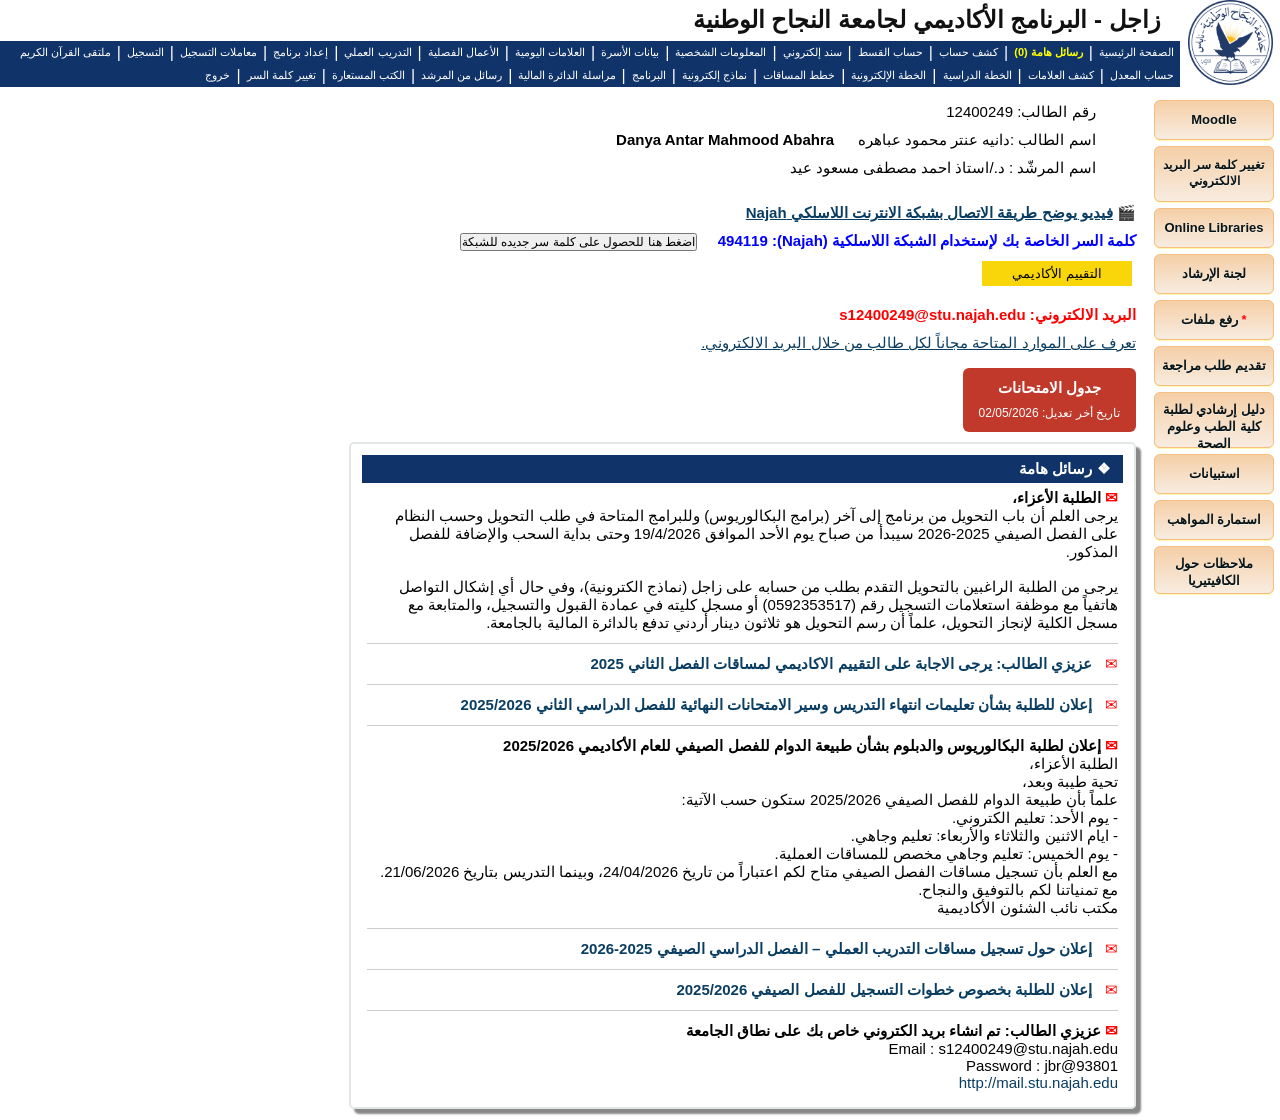
<file: index.html>
<!DOCTYPE html>
<html lang="ar" dir="rtl">
<head>
  <meta charset="UTF-8">
  <meta name="viewport" content="width=device-width, initial-scale=1.0">
  <title>زاجل - NNU</title>
  <link rel="stylesheet" href="styles.css">
</head>
<body class="zbody">

  <!-- ============ HEADER + NAV ============ -->
  <table class="z-header" cellspacing="0" cellpadding="0">
    <tr>
      <td rowspan="2" class="z-logo-cell">
        <img src="resources/img/najah_logo.png" width="85" height="85" alt="An-Najah National University">
      </td>
      <td class="z-title">&nbsp; زاجل - البرنامج الأكاديمي لجامعة النجاح الوطنية</td>
    </tr>
    <tr>
      <td class="z-nav-cell">
        <div class="z-nav">
          <table cellspacing="0" cellpadding="0">
            <tr>
              <td><a href="index.html">الصفحة الرئيسية</a></td>
              <td class="z-sep">|</td>
              <td><a href="#" class="yellow">رسائل هامة (0)</a></td>
              <td class="z-sep">|</td>
              <td><a href="#">كشف حساب</a></td>
              <td class="z-sep">|</td>
              <td><a href="#">حساب القسط</a></td>
              <td class="z-sep">|</td>
              <td><a href="#">سند إلكتروني</a></td>
              <td class="z-sep">|</td>
              <td><a href="#">المعلومات الشخصية</a></td>
              <td class="z-sep">|</td>
              <td><a href="#">بيانات الأسرة</a></td>
              <td class="z-sep">|</td>
              <td><a href="pages/daily.html">العلامات اليومية</a></td>
              <td class="z-sep">|</td>
              <td><a href="#">الأعمال الفصلية</a></td>
              <td class="z-sep">|</td>
              <td><a href="#">التدريب العملي</a></td>
              <td class="z-sep">|</td>
              <td><a href="#">إعداد برنامج</a></td>
              <td class="z-sep">|</td>
              <td><a href="#">معاملات التسجيل</a></td>
              <td class="z-sep">|</td>
              <td><a href="#">التسجيل</a></td>
              <td class="z-sep">|</td>
              <td><a href="#">ملتقى القرآن الكريم</a></td>
            </tr>
          </table>
          <table cellspacing="0" cellpadding="0">
            <tr>
              <td><a href="pages/gpa.html">حساب المعدل</a></td>
              <td class="z-sep">|</td>
              <td><a href="pages/transcript.html">كشف العلامات</a></td>
              <td class="z-sep">|</td>
              <td><a href="pages/studyplan.html">الخطة الدراسية</a></td>
              <td class="z-sep">|</td>
              <td><a href="#">الخطة الإلكترونية</a></td>
              <td class="z-sep">|</td>
              <td><a href="#">خطط المساقات</a></td>
              <td class="z-sep">|</td>
              <td><a href="#">نماذج إلكترونية</a></td>
              <td class="z-sep">|</td>
              <td><a href="#">البرنامج</a></td>
              <td class="z-sep">|</td>
              <td><a href="#">مراسلة الدائرة المالية</a></td>
              <td class="z-sep">|</td>
              <td><a href="#">رسائل من المرشد</a></td>
              <td class="z-sep">|</td>
              <td><a href="#">الكتب المستعارة</a></td>
              <td class="z-sep">|</td>
              <td><a href="#">تغيير كلمة السر</a></td>
              <td class="z-sep">|</td>
              <td><a href="login.html">خروج</a></td>
            </tr>
          </table>
        </div>
      </td>
    </tr>
  </table>

  <!-- ============ CONTENT (sidebar right, content left) ============ -->
  <table class="z-main" border="0">
    <tr>
      <!-- SIDEBAR (right in RTL) -->
      <td class="z-side-cell">
        <button type="button" class="myButtonABS" style="height:40px">Moodle</button>
        <button type="button" class="myButtonB" style="height:56px">تغيير كلمة سر البريد الالكتروني</button>
        <button type="button" class="myButtonABS" style="height:40px">Online Libraries</button>
        <button type="button" class="myButtonABS" style="height:40px">لجنة الإرشاد</button>
        <button type="button" class="myButtonABS" style="height:40px"><font color="red">*</font> رفع ملفات</button>
        <button type="button" class="myButtonABS" style="height:40px">تقديم طلب مراجعة</button>
        <button type="button" class="myButtonABS" style="height:56px">دليل إرشادي لطلبة كلية الطب وعلوم الصحة</button>
        <button type="button" class="myButtonABS" style="height:40px">استبيانات</button>
        <button type="button" class="myButtonABS" style="height:40px">استمارة المواهب</button>
        <button type="button" class="myButtonABS" style="height:48px">ملاحظات حول الكافيتيريا</button>
      </td>

      <!-- CONTENT (left) -->
      <td class="z-content-cell">
        <table class="z-info" cellpadding="6" cellspacing="1">
          <tr>
            <td>&nbsp;</td>
            <td>رقم الطالب: 12400249</td>
            <td>&nbsp;</td>
          </tr>
          <tr>
            <td>&nbsp;</td>
            <td colspan="2">اسم الطالب :دانيه عنتر محمود عباهره &#8195;
              <span dir="ltr" class="en-name">Danya Antar Mahmood Abahra</span>
            </td>
          </tr>
          <tr>
            <td>&nbsp;</td>
            <td>اسم المرشّد : د./استاذ احمد مصطفى مسعود عيد</td>
            <td>&nbsp;</td>
          </tr>
          <tr>
            <td colspan="3"><br>&#127916;
              <a class="z-link" href="#"><b>فيديو يوضح طريقة الاتصال بشبكة الانترنت اللاسلكي Najah</b></a>
            </td>
          </tr>
          <tr>
            <td colspan="3"><span class="z-blue">كلمة السر الخاصة بك لإستخدام الشبكة اللاسلكية (Najah): 494119
              &nbsp;&nbsp;&nbsp;
              <input type="button" class="wifi-btn" value="اضغط هنا للحصول على كلمة سر جديده للشبكة"></span>
            </td>
          </tr>
          <tr>
            <td colspan="3">&nbsp;<button type="button" class="z-eval">التقييم الأكاديمي</button></td>
          </tr>
          <tr><td colspan="3" style="height:6px"></td></tr>
          <tr>
            <td colspan="3"><span class="z-red">البريد الالكتروني: s12400249@stu.najah.edu</span></td>
          </tr>
          <tr>
            <td colspan="3"><a class="z-link" href="#">تعرف على الموارد المتاحة مجاناً لكل طالب من خلال البريد الالكتروني.</a></td>
          </tr>
          <tr>
            <td colspan="3"><div class="z-exambox">جدول الامتحانات<br><span>تاريخ أخر تعديل: 02/05/2026</span></div></td>
          </tr>

          <!-- messages panel -->
          <tr>
            <td colspan="3" align="right">
              <table class="z-panel" cellpadding="5" cellspacing="1">
                <tr><td class="z-panel-head">&nbsp; &#10070; رسائل هامة </td></tr>

                <tr><td>
                  <b><font color="red">&#9993;</font> الطلبة الأعزاء،</b><br>
                  يرجى العلم أن باب التحويل من برنامج إلى آخر (برامج البكالوريوس) وللبرامج المتاحة في طلب التحويل وحسب النظام على الفصل الصيفي 2025-2026 سيبدأ من صباح يوم الأحد الموافق 19/4/2026 وحتى بداية السحب والإضافة للفصل المذكور.<br><br>
                  يرجى من الطلبة الراغبين بالتحويل التقدم بطلب من حسابه على زاجل (نماذج الكترونية)، وفي حال أي إشكال التواصل هاتفياً مع موظفة استعلامات التسجيل رقم (0592353517) أو مسجل كليته في عمادة القبول والتسجيل، والمتابعة مع مسجل الكلية لإنجاز التحويل، علماً أن رسم التحويل هو ثلاثون دينار أردني تدفع بالدائرة المالية بالجامعة.
                </td></tr>
                <tr><td><hr></td></tr>

                <tr><td class="z-msg-orange"><font color="red">&#9993;</font> &nbsp;
                  <b><a href="#">عزيزي الطالب: يرجى الاجابة على التقييم الاكاديمي لمساقات الفصل الثاني 2025</a></b>
                </td></tr>
                <tr><td><hr></td></tr>

                <tr><td><font color="red">&#9993;</font> &nbsp;
                  <b><a href="#">إعلان للطلبة بشأن تعليمات انتهاء التدريس وسير الامتحانات النهائية للفصل الدراسي الثاني 2025/2026</a></b>
                </td></tr>
                <tr><td><hr></td></tr>

                <tr><td>
                  <b><font color="red">&#9993;</font> إعلان لطلبة البكالوريوس والدبلوم بشأن طبيعة الدوام للفصل الصيفي للعام الأكاديمي 2025/2026</b><br>
                  الطلبة الأعزاء،<br>
                  تحية طيبة وبعد،<br>
                  علماً بأن طبيعة الدوام للفصل الصيفي 2025/2026 ستكون حسب الآتية:<br>
                  - يوم الأحد: تعليم الكتروني.<br>
                  - ايام الاثنين والثلاثاء والأربعاء: تعليم وجاهي.<br>
                  - يوم الخميس: تعليم وجاهي مخصص للمساقات العملية.<br>
                  مع العلم بأن تسجيل مساقات الفصل الصيفي متاح لكم اعتباراً من تاريخ 24/04/2026، وبينما التدريس بتاريخ 21/06/2026.<br>
                  مع تمنياتنا لكم بالتوفيق والنجاح.<br>
                  مكتب نائب الشئون الأكاديمية
                </td></tr>
                <tr><td><hr></td></tr>

                <tr><td><font color="red">&#9993;</font> &nbsp;
                  <b><a href="#">إعلان حول تسجيل مساقات التدريب العملي – الفصل الدراسي الصيفي 2025-2026</a></b>
                </td></tr>
                <tr><td><hr></td></tr>

                <tr><td><font color="red">&#9993;</font> &nbsp;
                  <b><a href="#">إعلان للطلبة بخصوص خطوات التسجيل للفصل الصيفي 2025/2026</a></b>
                </td></tr>
                <tr><td><hr></td></tr>

                <tr><td>
                  <b><font color="red">&#9993;</font> عزيزي الطالب: تم انشاء بريد الكتروني خاص بك على نطاق الجامعة</b><br>
                  Email : s12400249@stu.najah.edu<br>
                  Password : jbr@93801<br>
                  <a href="#">http://mail.stu.najah.edu</a>
                </td></tr>
              </table>
            </td>
          </tr>
        </table>
      </td>
    </tr>
  </table>

  <script src="script.js"></script>
</body>
</html>
</file>
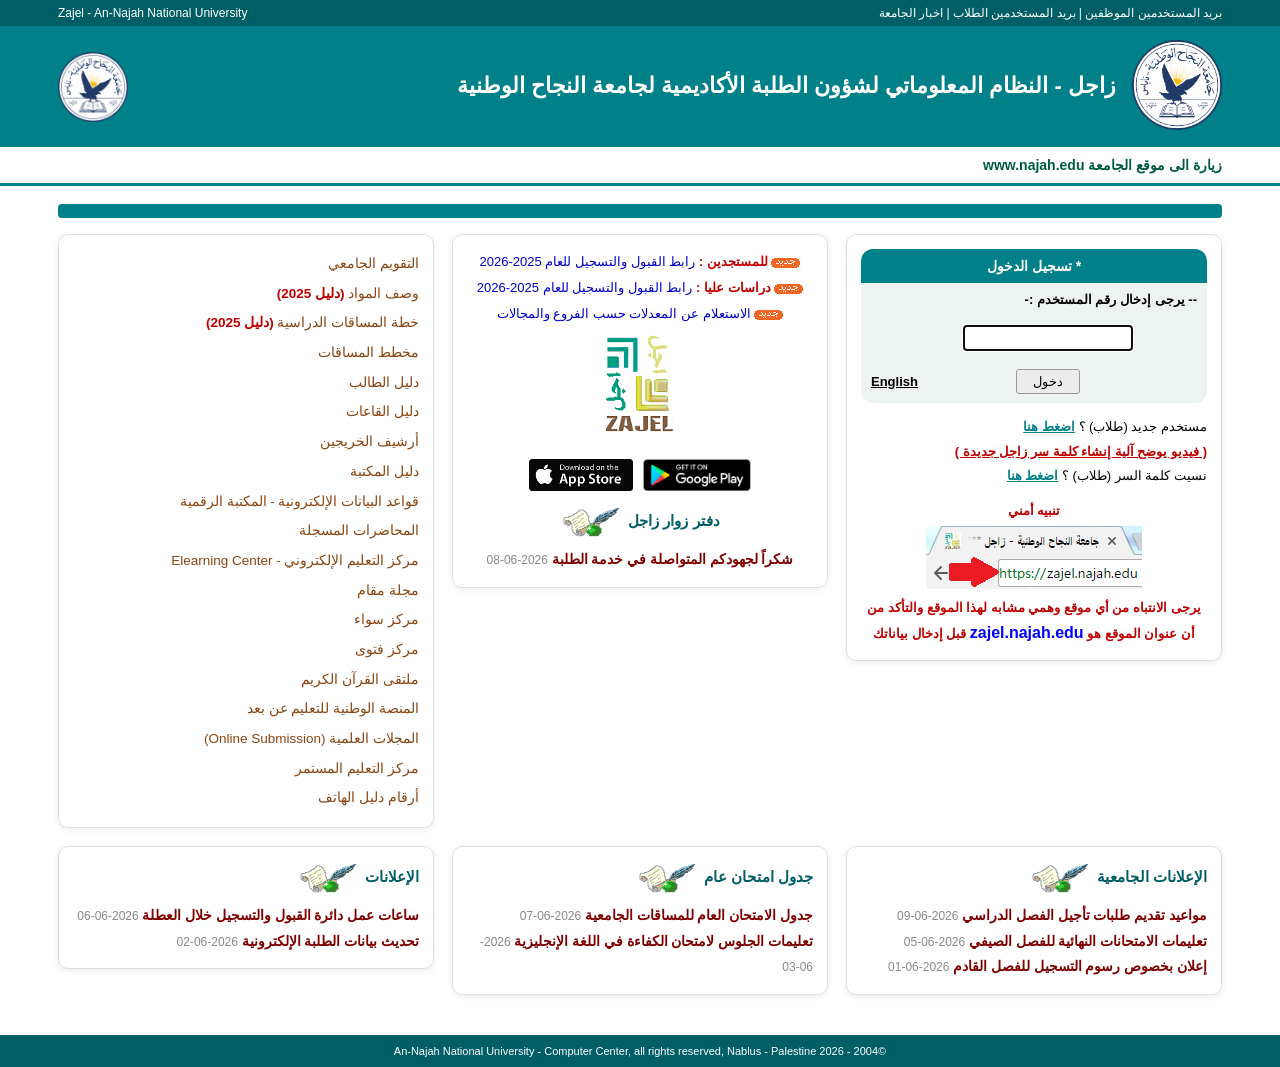
<file: login.html>
<!DOCTYPE html>
<html lang="ar" dir="rtl">
<head>
  <meta charset="UTF-8">
  <meta name="viewport" content="width=device-width, initial-scale=1.0">
  <title>جامعة النجاح الوطنية - زاجل | An-Najah National University - Zajel</title>
  <link rel="stylesheet" href="styles.css">
</head>
<body class="zh-body">

  <!-- ===== top audience bar ===== -->
  <header class="zh-audience">
    <div class="zh-audience-inner">
      <a href="https://mail.najah.edu/">بريد المستخدمين الموظفين</a> |
      <a href="http://mail.stu.najah.edu/">بريد المستخدمين الطلاب</a> |
      <a href="https://www.najah.edu/ar/news">اخبار الجامعة</a>
      <span class="zh-brand">Zajel - An-Najah National University</span>
    </div>
  </header>

  <!-- ===== header / logo ===== -->
  <header class="zh-header">
    <div class="zh-header-inner">
      <a href="https://www.najah.edu/">
        <img class="zh-logo" src="resources/img/l_logo.png" alt="An-Najah National University">
      </a>
      <span class="zh-htxt">زاجل - النظام المعلوماتي لشؤون الطلبة الأكاديمية لجامعة النجاح الوطنية</span>
      <img class="zh-smlogo" src="resources/img/sm_logo.png" alt="An-Najah National University">
    </div>
  </header>

  <!-- ===== nav strip ===== -->
  <nav class="zh-nav">
    <div class="zh-nav-inner">
      <a href="https://www.najah.edu/">زيارة الى موقع الجامعة www.najah.edu</a>
    </div>
  </nav>

  <!-- ===== content ===== -->
  <main class="zh-main">
    <div class="zh-strip"></div>
    <div class="zh-cubes">

      <!-- ===== login cube ===== -->
      <section class="zh-cube" id="cube3">
        <form id="loginForm" onsubmit="return step1(event)">
          <table class="zh-login-table">
            <tr>
              <td class="zh-head" colspan="3">* تسجيل الدخول</td>
            </tr>
            <tr>
              <td class="zh-cell" colspan="3"><span class="zh-login-prompt">-- يرجى إدخال رقم المستخدم :-</span></td>
            </tr>
            <tr>
              <td class="zh-cell"></td>
              <td class="zh-cell" style="text-align:center">
                <input type="text" id="username" class="zh-login-input" name="liun" autocomplete="off" autofocus>
              </td>
              <td class="zh-cell"></td>
            </tr>
            <tr>
              <td class="zh-cell zh-rounded-br" style="width:50px"></td>
              <td class="zh-cell" style="text-align:center">
                <button type="submit" class="zh-login-btn">دخول</button>
              </td>
              <td class="zh-cell zh-rounded-bl" style="text-align:left">
                <u><a class="zh-en" href="#">English</a></u>
              </td>
            </tr>
          </table>
        </form>

        <div class="zh-login-extra">
          مستخدم جديد (طلاب) ؟ <a href="#">اضغط هنا</a><br>
          <a class="zh-vid" href="#">( فيديو يوضح آلية إنشاء كلمة سر زاجل جديدة )</a><br>
          نسيت كلمة السر (طلاب) ؟ <a href="#">اضغط هنا</a>
        </div>

        <div class="zh-secure">
          <div class="zh-secure-ttl">تنبيه أمني</div>
          <img src="resources/img/zajel_security_logo.png" alt="تنبيه أمني">
          <div class="zh-secure-note">
            يرجى الانتباه من أي موقع وهمي مشابه لهذا الموقع والتأكد من أن عنوان الموقع هو
            <span class="zh-dom">zajel.najah.edu</span>
            قبل إدخال بياناتك
          </div>
        </div>
      </section>

      <!-- ===== new / announcements cube ===== -->
      <section class="zh-cube zh-new" id="cube1">
        <a href="#">
          <img class="zh-gif" src="resources/img/new.gif" alt="new">
          <span class="zh-tag">للمستجدين :</span>
          <span class="zh-txt"> رابط القبول والتسجيل للعام 2025-2026 </span>
        </a><br>
        <a href="#">
          <img class="zh-gif" src="resources/img/new.gif" alt="new">
          <span class="zh-tag">دراسات عليا :</span>
          <span class="zh-txt"> رابط القبول والتسجيل للعام 2025-2026 </span>
        </a><br>
        <a href="#">
          <img class="zh-gif" src="resources/img/new.gif" alt="new">
          <span class="zh-txt">الاستعلام عن المعدلات حسب الفروع والمجالات</span>
        </a>

        <div>
          <img class="zh-zajel-logo" src="resources/img/zajelLogo.png" alt="Zajel">
        </div>
        <div class="zh-badges">
          <a href="https://play.google.com/store/apps/details?id=com.najah.Zajel"><img src="resources/img/googleplay.png" alt="Google Play"></a>
          <a href="https://apps.apple.com/us/app/zajel-nnu/id6670542412"><img src="resources/img/download_appStore.png" alt="App Store"></a>
        </div>

        <h4 style="justify-content:center;margin-top:14px">
          دفتر زوار زاجل
          <img src="resources/img/guest-book4.png" width="60" height="32" alt="">
        </h4>
        <div class="zh-ann">
          <a href="#">شكراً لجهودكم المتواصلة في خدمة الطلبة</a>
          <span class="zh-date">2026-06-08</span>
        </div>
      </section>

      <!-- ===== important links cube ===== -->
      <section class="zh-cube" id="cube6">
        <ul class="zh-links">
          <li><a href="#">التقويم الجامعي</a></li>
          <li><a href="#">وصف المواد <span class="zh-fresh">(دليل 2025)</span></a></li>
          <li><a href="#">خطة المساقات الدراسية <span class="zh-fresh">(دليل 2025)</span></a></li>
          <li><a href="#">مخطط المساقات</a></li>
          <li><a href="#">دليل الطالب</a></li>
          <li><a href="#">دليل القاعات</a></li>
          <li><a href="#">أرشيف الخريجين</a></li>
          <li><a href="#">دليل المكتبة</a></li>
          <li><a href="#">قواعد البيانات الإلكترونية - المكتبة الرقمية</a></li>
          <li><a href="#">المحاضرات المسجلة</a></li>
          <li><a href="#">مركز التعليم الإلكتروني - Elearning Center</a></li>
          <li><a href="#">مجلة مقام</a></li>
          <li><a href="#">مركز سواء</a></li>
          <li><a href="#">مركز فتوى</a></li>
          <li><a href="#">ملتقى القرآن الكريم</a></li>
          <li><a href="#">المنصة الوطنية للتعليم عن بعد</a></li>
          <li><a href="#">المجلات العلمية (Online Submission)</a></li>
          <li><a href="#">مركز التعليم المستمر</a></li>
          <li><a href="#">أرقام دليل الهاتف</a></li>
        </ul>
      </section>

      <!-- ===== university announcements cube ===== -->
      <section class="zh-cube" id="cube5">
        <h4>الإعلانات الجامعية <img src="resources/img/guest-book4.png" width="60" height="32" alt=""></h4>
        <div class="zh-ann">
          <a href="#">مواعيد تقديم طلبات تأجيل الفصل الدراسي</a>
          <span class="zh-date">2026-06-09</span><br>
          <a href="#">تعليمات الامتحانات النهائية للفصل الصيفي</a>
          <span class="zh-date">2026-06-05</span><br>
          <a href="#">إعلان بخصوص رسوم التسجيل للفصل القادم</a>
          <span class="zh-date">2026-06-01</span>
        </div>
      </section>

      <!-- ===== exam schedule cube ===== -->
      <section class="zh-cube" id="cube7">
        <h4>جدول امتحان عام <img src="resources/img/guest-book4.png" width="60" height="32" alt=""></h4>
        <div class="zh-ann">
          <a href="#">جدول الامتحان العام للمساقات الجامعية</a>
          <span class="zh-date">2026-06-07</span><br>
          <a href="#">تعليمات الجلوس لامتحان الكفاءة في اللغة الإنجليزية</a>
          <span class="zh-date">2026-06-03</span>
        </div>
      </section>

      <!-- ===== general announcements cube ===== -->
      <section class="zh-cube" id="cube4">
        <h4>الإعلانات <img src="resources/img/guest-book4.png" width="60" height="32" alt=""></h4>
        <div class="zh-ann">
          <a href="#">ساعات عمل دائرة القبول والتسجيل خلال العطلة</a>
          <span class="zh-date">2026-06-06</span><br>
          <a href="#">تحديث بيانات الطلبة الإلكترونية</a>
          <span class="zh-date">2026-06-02</span>
        </div>
      </section>

    </div>
  </main>

  <!-- ===== footer ===== -->
  <footer class="zh-footer">
    ©2004 - 2026 An-Najah National University - Computer Center, all rights reserved, Nablus - Palestine
  </footer>

  <script>
    function step1(e) {
      e.preventDefault();
      var u = document.getElementById('username').value.trim();
      if (u === '12400249') {
        location.href = 'login2.html?u=' + encodeURIComponent(u);
      } else {
        alert('رقم المستخدم غير صحيح. الرجاء إدخال رقم مستخدم صحيح.');
      }
      return false;
    }
  </script>
</body>
</html>
</file>
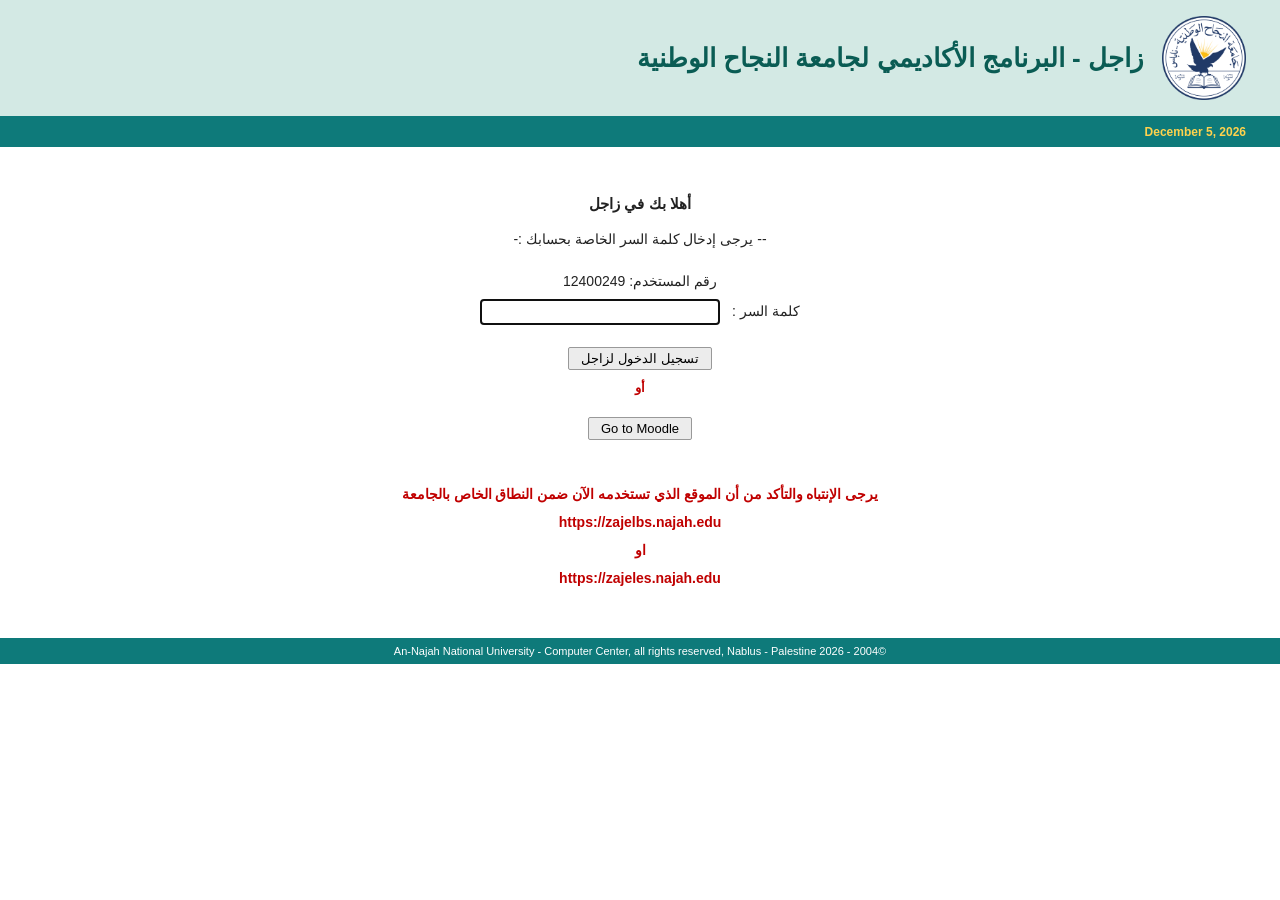
<file: login2.html>
<!DOCTYPE html>
<html lang="ar" dir="rtl">
<head>
  <meta charset="UTF-8">
  <meta name="viewport" content="width=device-width, initial-scale=1.0">
  <title>زاجل - كلمة السر</title>
  <link rel="stylesheet" href="styles.css">
</head>
<body class="login-body">
  <div class="login-header">
    <div class="login-header-inner">
      <img class="login-logo" src="resources/img/najah_logo.png" alt="An-Najah National University">
      <div class="login-title">زاجل - البرنامج الأكاديمي لجامعة النجاح الوطنية</div>
    </div>
  </div>
  <div class="login-strip"><span class="login-date" id="today"></span></div>

  <div class="login-main">
    <p class="login-welcome">أهلا بك في زاجل</p>
    <p class="login-prompt">-- يرجى إدخال كلمة السر الخاصة بحسابك :-</p>

    <form id="pwForm" onsubmit="return step2(event)">
      <div class="login-row">رقم المستخدم: <span id="uShow">12400249</span></div>
      <div class="login-row">
        كلمة السر : &nbsp;
        <input type="password" id="password" class="login-input" autocomplete="off" autofocus>
      </div>
      <div class="login-row">
        <button type="submit" class="login-btn">تسجيل الدخول لزاجل</button>
      </div>
      <p class="login-or">أو</p>
      <div class="login-row">
        <button type="button" class="login-btn" onclick="alert('Moodle')">Go to Moodle</button>
      </div>
    </form>

    <p class="login-warn">
      يرجى الإنتباه والتأكد من أن الموقع الذي تستخدمه الآن ضمن النطاق الخاص بالجامعة<br>
      https://zajelbs.najah.edu<br>
      او<br>
      https://zajeles.najah.edu
    </p>
  </div>

  <div class="login-footer">©2004 - 2026 An-Najah National University - Computer Center, all rights reserved, Nablus - Palestine</div>

  <script>
    document.getElementById('today').textContent =
      new Date().toLocaleDateString('en-US', { year: 'numeric', month: 'long', day: 'numeric' });

    // show the username passed from step 1
    var params = new URLSearchParams(location.search);
    var u = params.get('u') || '12400249';
    document.getElementById('uShow').textContent = u;

    function step2(e) {
      e.preventDefault();
      var p = document.getElementById('password').value;
      if (u === '12400249' && p === '123456') {
        location.href = 'index.html';
      } else {
        alert('كلمة السر غير صحيحة.');
      }
      return false;
    }
  </script>
</body>
</html>
</file>
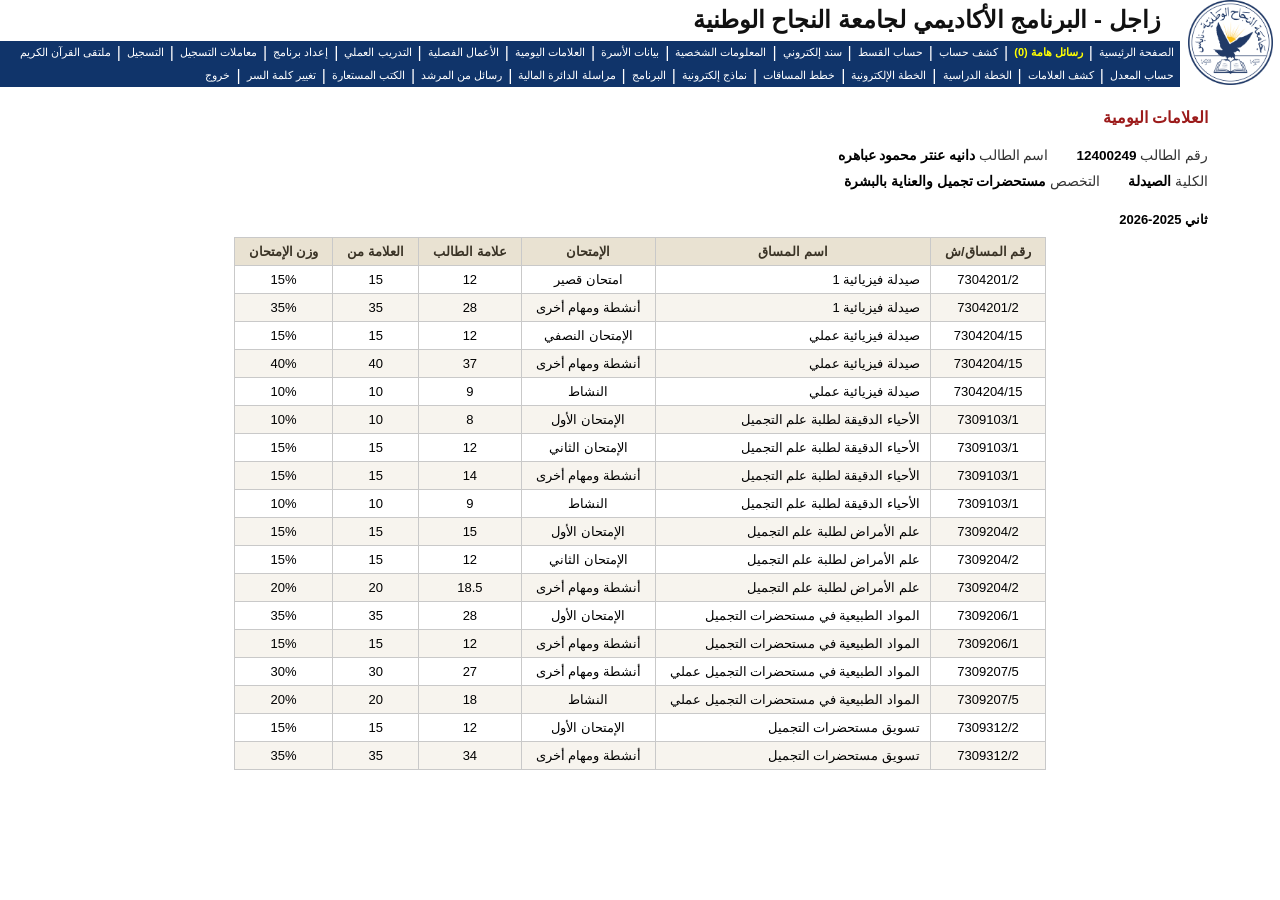
<file: pages/daily.html>
<!DOCTYPE html>
<html lang="ar" dir="rtl">
<head>
  <meta charset="UTF-8">
  <meta name="viewport" content="width=device-width, initial-scale=1.0">
  <title>العلامات اليومية - زاجل</title>
  <link rel="stylesheet" href="../styles.css">
</head>
<body class="zbody">
  <table class="z-header" cellspacing="0" cellpadding="0">
    <tr>
      <td rowspan="2" class="z-logo-cell">
        <img src="../resources/img/najah_logo.png" width="85" height="85" alt="An-Najah National University">
      </td>
      <td class="z-title">&nbsp; زاجل - البرنامج الأكاديمي لجامعة النجاح الوطنية</td>
    </tr>
    <tr>
      <td class="z-nav-cell">
        <div class="z-nav">
          <table cellspacing="0" cellpadding="0"><tr>
            <td><a href="../index.html">الصفحة الرئيسية</a></td><td class="z-sep">|</td>
            <td><a href="#" class="yellow">رسائل هامة (0)</a></td><td class="z-sep">|</td>
            <td><a href="#">كشف حساب</a></td><td class="z-sep">|</td>
            <td><a href="#">حساب القسط</a></td><td class="z-sep">|</td>
            <td><a href="#">سند إلكتروني</a></td><td class="z-sep">|</td>
            <td><a href="#">المعلومات الشخصية</a></td><td class="z-sep">|</td>
            <td><a href="#">بيانات الأسرة</a></td><td class="z-sep">|</td>
            <td><a href="daily.html">العلامات اليومية</a></td><td class="z-sep">|</td>
            <td><a href="#">الأعمال الفصلية</a></td><td class="z-sep">|</td>
            <td><a href="#">التدريب العملي</a></td><td class="z-sep">|</td>
            <td><a href="#">إعداد برنامج</a></td><td class="z-sep">|</td>
            <td><a href="#">معاملات التسجيل</a></td><td class="z-sep">|</td>
            <td><a href="#">التسجيل</a></td><td class="z-sep">|</td>
            <td><a href="#">ملتقى القرآن الكريم</a></td>
          </tr></table>
          <table cellspacing="0" cellpadding="0"><tr>
            <td><a href="gpa.html">حساب المعدل</a></td><td class="z-sep">|</td>
            <td><a href="transcript.html">كشف العلامات</a></td><td class="z-sep">|</td>
            <td><a href="studyplan.html">الخطة الدراسية</a></td><td class="z-sep">|</td>
            <td><a href="#">الخطة الإلكترونية</a></td><td class="z-sep">|</td>
            <td><a href="#">خطط المساقات</a></td><td class="z-sep">|</td>
            <td><a href="#">نماذج إلكترونية</a></td><td class="z-sep">|</td>
            <td><a href="#">البرنامج</a></td><td class="z-sep">|</td>
            <td><a href="#">مراسلة الدائرة المالية</a></td><td class="z-sep">|</td>
            <td><a href="#">رسائل من المرشد</a></td><td class="z-sep">|</td>
            <td><a href="#">الكتب المستعارة</a></td><td class="z-sep">|</td>
            <td><a href="#">تغيير كلمة السر</a></td><td class="z-sep">|</td>
            <td><a href="../login.html">خروج</a></td>
          </tr></table>
        </div>
      </td>
    </tr>
  </table>

  <div class="subpage-body">
    <p class="page-title">العلامات اليومية</p>

    <div class="std-head">
      <div class="row">
        <span><span class="lbl">رقم الطالب</span> <b>12400249</b></span>
        <span><span class="lbl">اسم الطالب</span> <b>دانيه عنتر محمود عباهره</b></span>
      </div>
      <div class="row">
        <span><span class="lbl">الكلية</span> <b>الصيدلة</b></span>
        <span><span class="lbl">التخصص</span> <b>مستحضرات تجميل والعناية بالبشرة</b></span>
      </div>
    </div>

    <p style="font-weight:bold;margin-bottom:10px;">ثاني 2025-2026</p>

    <table class="grade-table">
      <thead>
        <tr>
          <th>رقم المساق/ش</th>
          <th>اسم المساق</th>
          <th>الإمتحان</th>
          <th>علامة الطالب</th>
          <th>العلامة من</th>
          <th>وزن الإمتحان</th>
        </tr>
      </thead>
      <tbody>
        <tr><td>7304201/2</td><td class="course-name">صيدلة فيزيائية 1</td><td>امتحان قصير</td><td>12</td><td>15</td><td>15%</td></tr>
        <tr><td>7304201/2</td><td class="course-name">صيدلة فيزيائية 1</td><td>أنشطة ومهام أخرى</td><td>28</td><td>35</td><td>35%</td></tr>
        <tr><td>7304204/15</td><td class="course-name">صيدلة فيزيائية عملي</td><td>الإمتحان النصفي</td><td>12</td><td>15</td><td>15%</td></tr>
        <tr><td>7304204/15</td><td class="course-name">صيدلة فيزيائية عملي</td><td>أنشطة ومهام أخرى</td><td>37</td><td>40</td><td>40%</td></tr>
        <tr><td>7304204/15</td><td class="course-name">صيدلة فيزيائية عملي</td><td>النشاط</td><td>9</td><td>10</td><td>10%</td></tr>
        <tr><td>7309103/1</td><td class="course-name">الأحياء الدقيقة لطلبة علم التجميل</td><td>الإمتحان الأول</td><td>8</td><td>10</td><td>10%</td></tr>
        <tr><td>7309103/1</td><td class="course-name">الأحياء الدقيقة لطلبة علم التجميل</td><td>الإمتحان الثاني</td><td>12</td><td>15</td><td>15%</td></tr>
        <tr><td>7309103/1</td><td class="course-name">الأحياء الدقيقة لطلبة علم التجميل</td><td>أنشطة ومهام أخرى</td><td>14</td><td>15</td><td>15%</td></tr>
        <tr><td>7309103/1</td><td class="course-name">الأحياء الدقيقة لطلبة علم التجميل</td><td>النشاط</td><td>9</td><td>10</td><td>10%</td></tr>
        <tr><td>7309204/2</td><td class="course-name">علم الأمراض لطلبة علم التجميل</td><td>الإمتحان الأول</td><td>15</td><td>15</td><td>15%</td></tr>
        <tr><td>7309204/2</td><td class="course-name">علم الأمراض لطلبة علم التجميل</td><td>الإمتحان الثاني</td><td>12</td><td>15</td><td>15%</td></tr>
        <tr><td>7309204/2</td><td class="course-name">علم الأمراض لطلبة علم التجميل</td><td>أنشطة ومهام أخرى</td><td>18.5</td><td>20</td><td>20%</td></tr>
        <tr><td>7309206/1</td><td class="course-name">المواد الطبيعية في مستحضرات التجميل</td><td>الإمتحان الأول</td><td>28</td><td>35</td><td>35%</td></tr>
        <tr><td>7309206/1</td><td class="course-name">المواد الطبيعية في مستحضرات التجميل</td><td>أنشطة ومهام أخرى</td><td>12</td><td>15</td><td>15%</td></tr>
        <tr><td>7309207/5</td><td class="course-name">المواد الطبيعية في مستحضرات التجميل عملي</td><td>أنشطة ومهام أخرى</td><td>27</td><td>30</td><td>30%</td></tr>
        <tr><td>7309207/5</td><td class="course-name">المواد الطبيعية في مستحضرات التجميل عملي</td><td>النشاط</td><td>18</td><td>20</td><td>20%</td></tr>
        <tr><td>7309312/2</td><td class="course-name">تسويق مستحضرات التجميل</td><td>الإمتحان الأول</td><td>12</td><td>15</td><td>15%</td></tr>
        <tr><td>7309312/2</td><td class="course-name">تسويق مستحضرات التجميل</td><td>أنشطة ومهام أخرى</td><td>34</td><td>35</td><td>35%</td></tr>
      </tbody>
    </table>
  </div>

  <script src="../script.js"></script>
</body>
</html>
</file>
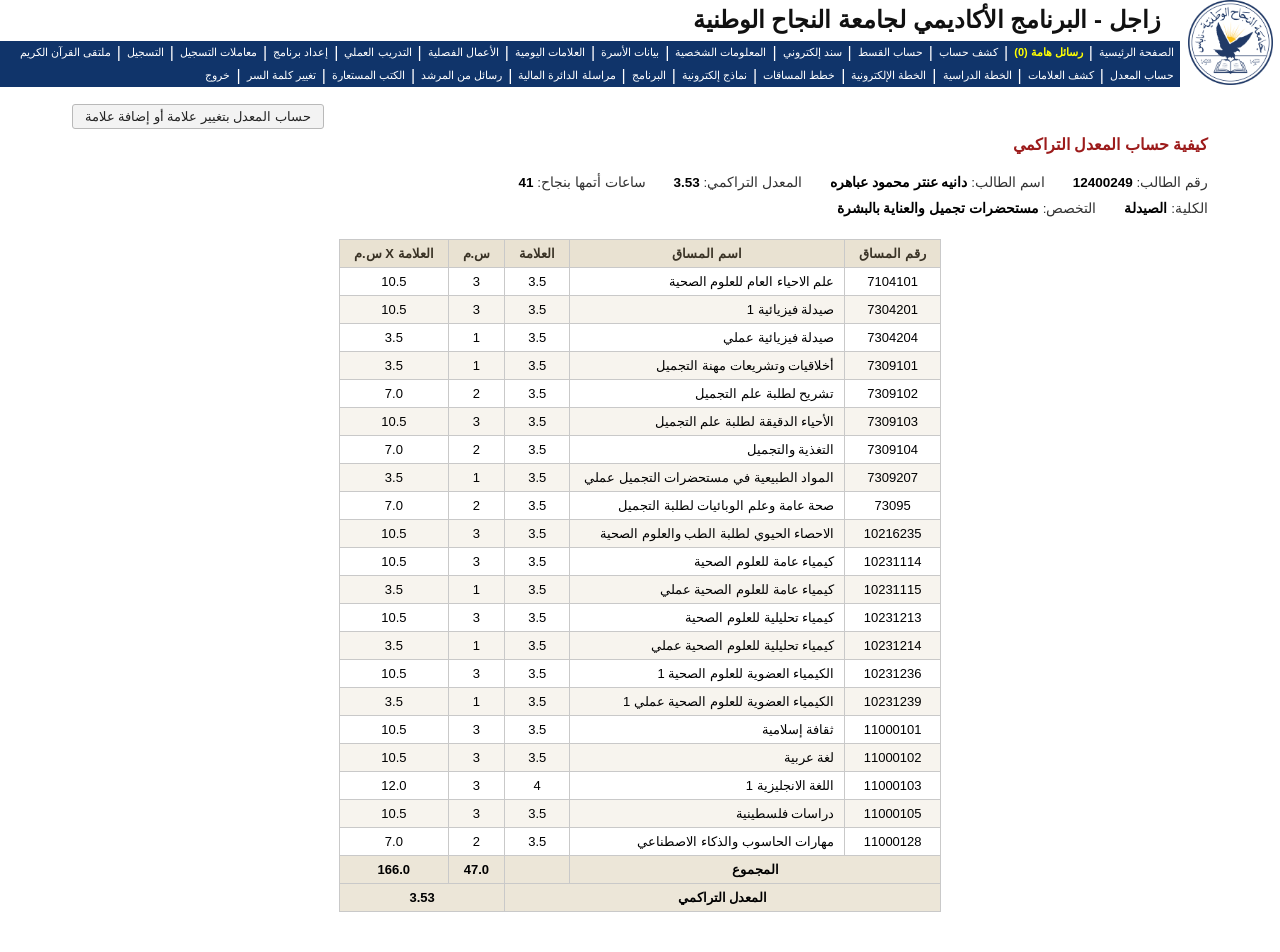
<file: pages/gpa.html>
<!DOCTYPE html>
<html lang="ar" dir="rtl">
<head>
  <meta charset="UTF-8">
  <meta name="viewport" content="width=device-width, initial-scale=1.0">
  <title>حساب المعدل - زاجل</title>
  <link rel="stylesheet" href="../styles.css">
</head>
<body class="zbody">
  <table class="z-header" cellspacing="0" cellpadding="0">
    <tr>
      <td rowspan="2" class="z-logo-cell">
        <img src="../resources/img/najah_logo.png" width="85" height="85" alt="An-Najah National University">
      </td>
      <td class="z-title">&nbsp; زاجل - البرنامج الأكاديمي لجامعة النجاح الوطنية</td>
    </tr>
    <tr>
      <td class="z-nav-cell">
        <div class="z-nav">
          <table cellspacing="0" cellpadding="0"><tr>
            <td><a href="../index.html">الصفحة الرئيسية</a></td><td class="z-sep">|</td>
            <td><a href="#" class="yellow">رسائل هامة (0)</a></td><td class="z-sep">|</td>
            <td><a href="#">كشف حساب</a></td><td class="z-sep">|</td>
            <td><a href="#">حساب القسط</a></td><td class="z-sep">|</td>
            <td><a href="#">سند إلكتروني</a></td><td class="z-sep">|</td>
            <td><a href="#">المعلومات الشخصية</a></td><td class="z-sep">|</td>
            <td><a href="#">بيانات الأسرة</a></td><td class="z-sep">|</td>
            <td><a href="daily.html">العلامات اليومية</a></td><td class="z-sep">|</td>
            <td><a href="#">الأعمال الفصلية</a></td><td class="z-sep">|</td>
            <td><a href="#">التدريب العملي</a></td><td class="z-sep">|</td>
            <td><a href="#">إعداد برنامج</a></td><td class="z-sep">|</td>
            <td><a href="#">معاملات التسجيل</a></td><td class="z-sep">|</td>
            <td><a href="#">التسجيل</a></td><td class="z-sep">|</td>
            <td><a href="#">ملتقى القرآن الكريم</a></td>
          </tr></table>
          <table cellspacing="0" cellpadding="0"><tr>
            <td><a href="gpa.html">حساب المعدل</a></td><td class="z-sep">|</td>
            <td><a href="transcript.html">كشف العلامات</a></td><td class="z-sep">|</td>
            <td><a href="studyplan.html">الخطة الدراسية</a></td><td class="z-sep">|</td>
            <td><a href="#">الخطة الإلكترونية</a></td><td class="z-sep">|</td>
            <td><a href="#">خطط المساقات</a></td><td class="z-sep">|</td>
            <td><a href="#">نماذج إلكترونية</a></td><td class="z-sep">|</td>
            <td><a href="#">البرنامج</a></td><td class="z-sep">|</td>
            <td><a href="#">مراسلة الدائرة المالية</a></td><td class="z-sep">|</td>
            <td><a href="#">رسائل من المرشد</a></td><td class="z-sep">|</td>
            <td><a href="#">الكتب المستعارة</a></td><td class="z-sep">|</td>
            <td><a href="#">تغيير كلمة السر</a></td><td class="z-sep">|</td>
            <td><a href="../login.html">خروج</a></td>
          </tr></table>
        </div>
      </td>
    </tr>
  </table>

  <div class="subpage-body">
    <div class="topbtn-row">
      <button class="btn-grey" type="button">حساب المعدل بتغيير علامة أو إضافة علامة</button>
    </div>
    <p class="page-title">كيفية حساب المعدل التراكمي</p>

    <div class="std-head">
      <div class="row">
        <span><span class="lbl">رقم الطالب:</span> <b>12400249</b></span>
        <span><span class="lbl">اسم الطالب:</span> <b>دانيه عنتر محمود عباهره</b></span>
        <span><span class="lbl">المعدل التراكمي:</span> <b>3.53</b></span>
        <span><span class="lbl">ساعات أتمها بنجاح:</span> <b>41</b></span>
      </div>
      <div class="row">
        <span><span class="lbl">الكلية:</span> <b>الصيدلة</b></span>
        <span><span class="lbl">التخصص:</span> <b>مستحضرات تجميل والعناية بالبشرة</b></span>
      </div>
    </div>

    <table class="grade-table">
      <thead>
        <tr>
          <th>رقم المساق</th>
          <th>اسم المساق</th>
          <th>العلامة</th>
          <th>س.م</th>
          <th>العلامة X س.م</th>
        </tr>
      </thead>
      <tbody>
        <tr><td>7104101</td><td class="course-name">علم الاحياء العام للعلوم الصحية</td><td>3.5</td><td>3</td><td>10.5</td></tr>
        <tr><td>7304201</td><td class="course-name">صيدلة فيزيائية 1</td><td>3.5</td><td>3</td><td>10.5</td></tr>
        <tr><td>7304204</td><td class="course-name">صيدلة فيزيائية عملي</td><td>3.5</td><td>1</td><td>3.5</td></tr>
        <tr><td>7309101</td><td class="course-name">أخلاقيات وتشريعات مهنة التجميل</td><td>3.5</td><td>1</td><td>3.5</td></tr>
        <tr><td>7309102</td><td class="course-name">تشريح لطلبة علم التجميل</td><td>3.5</td><td>2</td><td>7.0</td></tr>
        <tr><td>7309103</td><td class="course-name">الأحياء الدقيقة لطلبة علم التجميل</td><td>3.5</td><td>3</td><td>10.5</td></tr>
        <tr><td>7309104</td><td class="course-name">التغذية والتجميل</td><td>3.5</td><td>2</td><td>7.0</td></tr>
        <tr><td>7309207</td><td class="course-name">المواد الطبيعية في مستحضرات التجميل عملي</td><td>3.5</td><td>1</td><td>3.5</td></tr>
        <tr><td>73095</td><td class="course-name">صحة عامة وعلم الوبائيات لطلبة التجميل</td><td>3.5</td><td>2</td><td>7.0</td></tr>
        <tr><td>10216235</td><td class="course-name">الاحصاء الحيوي لطلبة الطب والعلوم الصحية</td><td>3.5</td><td>3</td><td>10.5</td></tr>
        <tr><td>10231114</td><td class="course-name">كيمياء عامة للعلوم الصحية</td><td>3.5</td><td>3</td><td>10.5</td></tr>
        <tr><td>10231115</td><td class="course-name">كيمياء عامة للعلوم الصحية عملي</td><td>3.5</td><td>1</td><td>3.5</td></tr>
        <tr><td>10231213</td><td class="course-name">كيمياء تحليلية للعلوم الصحية</td><td>3.5</td><td>3</td><td>10.5</td></tr>
        <tr><td>10231214</td><td class="course-name">كيمياء تحليلية للعلوم الصحية عملي</td><td>3.5</td><td>1</td><td>3.5</td></tr>
        <tr><td>10231236</td><td class="course-name">الكيمياء العضوية للعلوم الصحية 1</td><td>3.5</td><td>3</td><td>10.5</td></tr>
        <tr><td>10231239</td><td class="course-name">الكيمياء العضوية للعلوم الصحية عملي 1</td><td>3.5</td><td>1</td><td>3.5</td></tr>
        <tr><td>11000101</td><td class="course-name">ثقافة إسلامية</td><td>3.5</td><td>3</td><td>10.5</td></tr>
        <tr><td>11000102</td><td class="course-name">لغة عربية</td><td>3.5</td><td>3</td><td>10.5</td></tr>
        <tr><td>11000103</td><td class="course-name">اللغة الانجليزية 1</td><td>4</td><td>3</td><td>12.0</td></tr>
        <tr><td>11000105</td><td class="course-name">دراسات فلسطينية</td><td>3.5</td><td>3</td><td>10.5</td></tr>
        <tr><td>11000128</td><td class="course-name">مهارات الحاسوب والذكاء الاصطناعي</td><td>3.5</td><td>2</td><td>7.0</td></tr>
        <tr class="total-row"><td colspan="2">المجموع</td><td></td><td>47.0</td><td>166.0</td></tr>
        <tr class="total-row"><td colspan="3">المعدل التراكمي</td><td colspan="2">3.53</td></tr>
      </tbody>
    </table>
  </div>

  <script src="../script.js"></script>
</body>
</html>
</file>
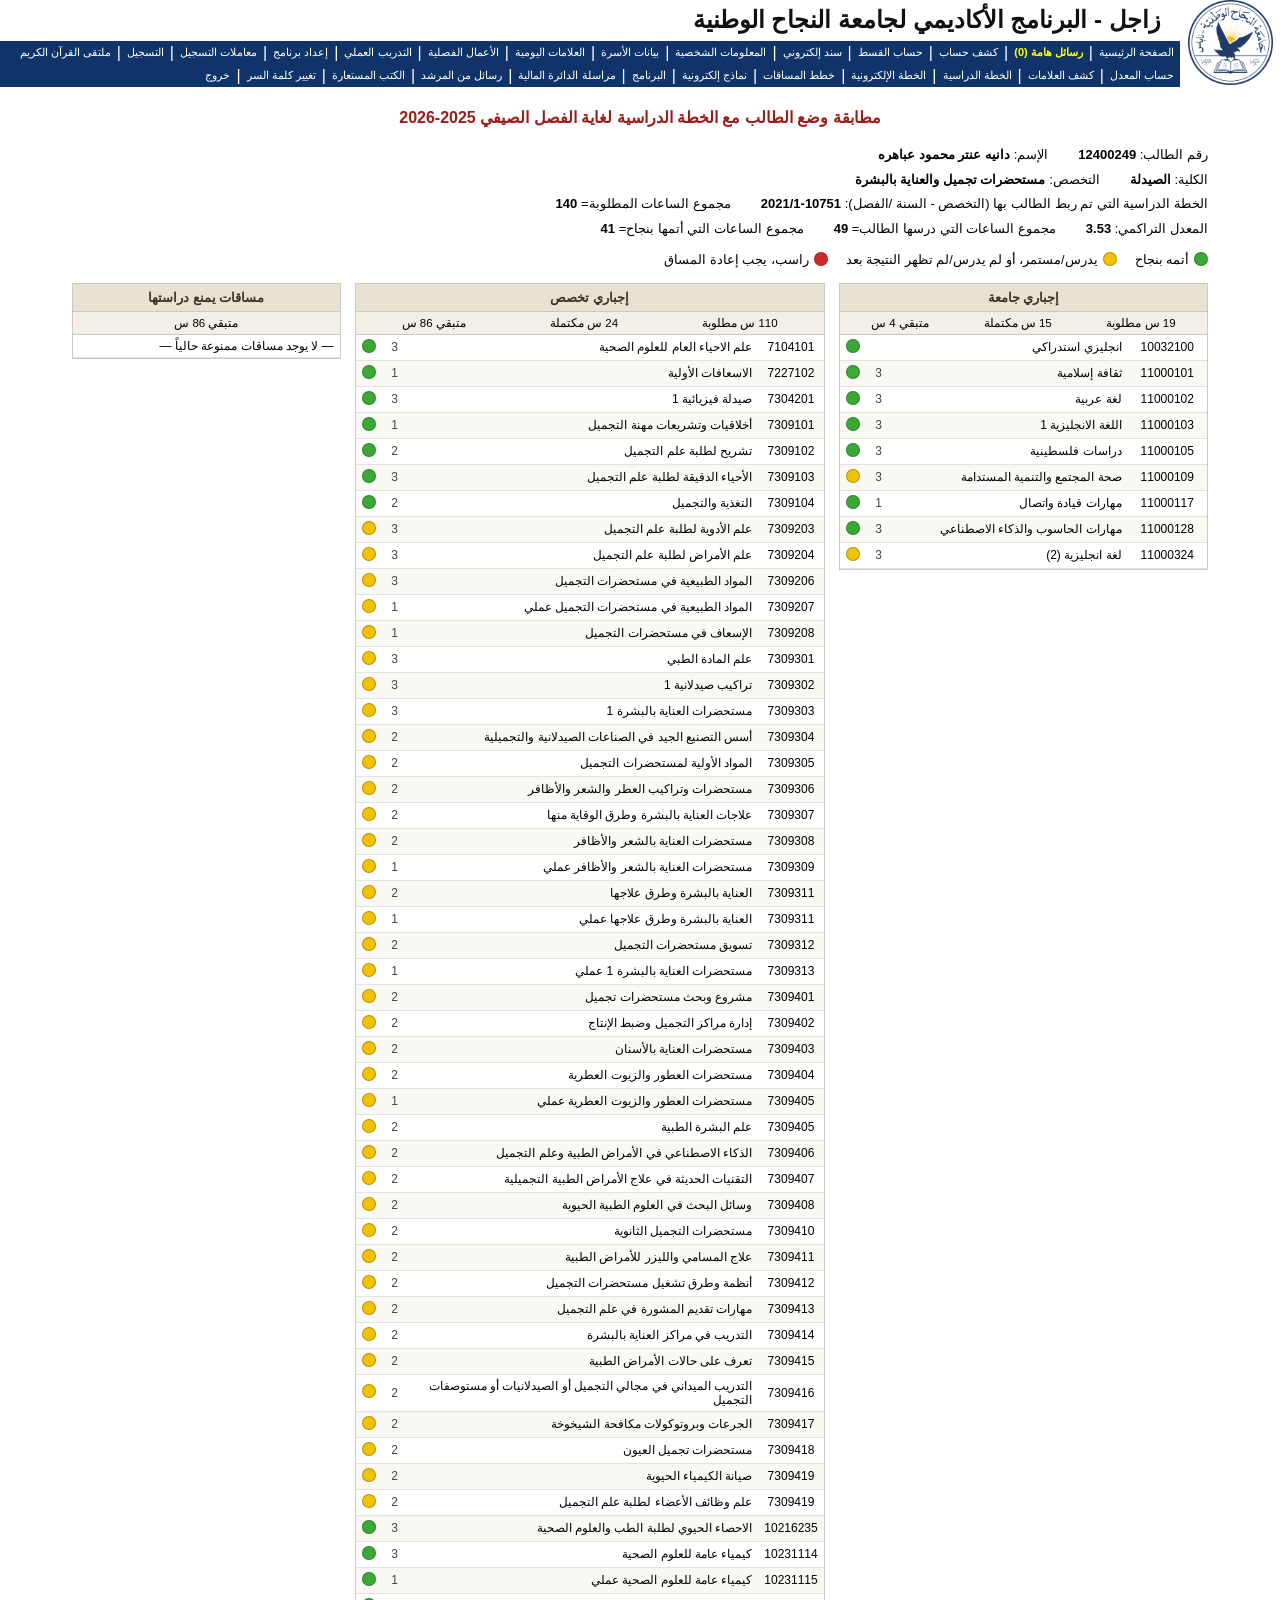
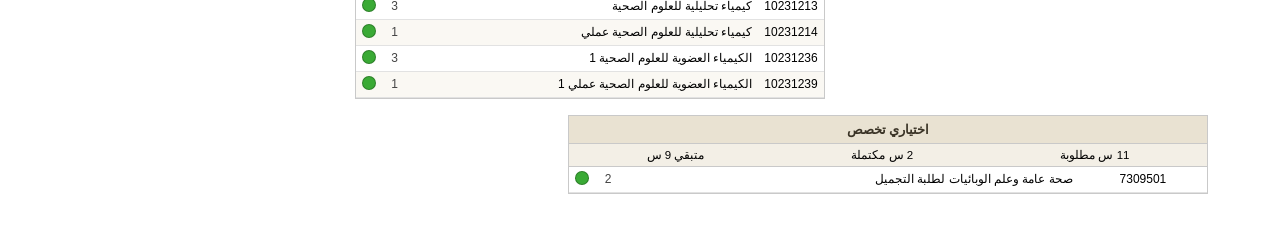
<file: pages/studyplan.html>
<!DOCTYPE html>
<html lang="ar" dir="rtl">
<head>
  <meta charset="UTF-8">
  <meta name="viewport" content="width=device-width, initial-scale=1.0">
  <title>الخطة الدراسية - زاجل</title>
  <link rel="stylesheet" href="../styles.css">
</head>
<body class="zbody">
  <table class="z-header" cellspacing="0" cellpadding="0">
    <tr>
      <td rowspan="2" class="z-logo-cell">
        <img src="../resources/img/najah_logo.png" width="85" height="85" alt="An-Najah National University">
      </td>
      <td class="z-title">&nbsp; زاجل - البرنامج الأكاديمي لجامعة النجاح الوطنية</td>
    </tr>
    <tr>
      <td class="z-nav-cell">
        <div class="z-nav">
          <table cellspacing="0" cellpadding="0"><tr>
            <td><a href="../index.html">الصفحة الرئيسية</a></td><td class="z-sep">|</td>
            <td><a href="#" class="yellow">رسائل هامة (0)</a></td><td class="z-sep">|</td>
            <td><a href="#">كشف حساب</a></td><td class="z-sep">|</td>
            <td><a href="#">حساب القسط</a></td><td class="z-sep">|</td>
            <td><a href="#">سند إلكتروني</a></td><td class="z-sep">|</td>
            <td><a href="#">المعلومات الشخصية</a></td><td class="z-sep">|</td>
            <td><a href="#">بيانات الأسرة</a></td><td class="z-sep">|</td>
            <td><a href="daily.html">العلامات اليومية</a></td><td class="z-sep">|</td>
            <td><a href="#">الأعمال الفصلية</a></td><td class="z-sep">|</td>
            <td><a href="#">التدريب العملي</a></td><td class="z-sep">|</td>
            <td><a href="#">إعداد برنامج</a></td><td class="z-sep">|</td>
            <td><a href="#">معاملات التسجيل</a></td><td class="z-sep">|</td>
            <td><a href="#">التسجيل</a></td><td class="z-sep">|</td>
            <td><a href="#">ملتقى القرآن الكريم</a></td>
          </tr></table>
          <table cellspacing="0" cellpadding="0"><tr>
            <td><a href="gpa.html">حساب المعدل</a></td><td class="z-sep">|</td>
            <td><a href="transcript.html">كشف العلامات</a></td><td class="z-sep">|</td>
            <td><a href="studyplan.html">الخطة الدراسية</a></td><td class="z-sep">|</td>
            <td><a href="#">الخطة الإلكترونية</a></td><td class="z-sep">|</td>
            <td><a href="#">خطط المساقات</a></td><td class="z-sep">|</td>
            <td><a href="#">نماذج إلكترونية</a></td><td class="z-sep">|</td>
            <td><a href="#">البرنامج</a></td><td class="z-sep">|</td>
            <td><a href="#">مراسلة الدائرة المالية</a></td><td class="z-sep">|</td>
            <td><a href="#">رسائل من المرشد</a></td><td class="z-sep">|</td>
            <td><a href="#">الكتب المستعارة</a></td><td class="z-sep">|</td>
            <td><a href="#">تغيير كلمة السر</a></td><td class="z-sep">|</td>
            <td><a href="../login.html">خروج</a></td>
          </tr></table>
        </div>
      </td>
    </tr>
  </table>

  <div class="subpage-body">
    <p class="page-title" style="text-align:center;">مطابقة وضع الطالب مع الخطة الدراسية لغاية الفصل الصيفي 2025-2026</p>

    <div class="plan-head">
      <div class="row">
        <span><span class="lbl">رقم الطالب:</span> <b>12400249</b></span>
        <span><span class="lbl">الإسم:</span> <b>دانيه عنتر محمود عباهره</b></span>
      </div>
      <div class="row">
        <span><span class="lbl">الكلية:</span> <b>الصيدلة</b></span>
        <span><span class="lbl">التخصص:</span> <b>مستحضرات تجميل والعناية بالبشرة</b></span>
      </div>
      <div class="row">
        <span><span class="lbl">الخطة الدراسية التي تم ربط الطالب بها (التخصص - السنة /الفصل):</span> <b>10751-2021/1</b></span>
        <span><span class="lbl">مجموع الساعات المطلوبة=</span> <b>140</b></span>
      </div>
      <div class="row">
        <span><span class="lbl">المعدل التراكمي:</span> <b>3.53</b></span>
        <span><span class="lbl">مجموع الساعات التي درسها الطالب=</span> <b>49</b></span>
        <span><span class="lbl">مجموع الساعات التي أتمها بنجاح=</span> <b>41</b></span>
      </div>
    </div>

    <div class="plan-legend">
      <span><i class="dot green"></i> أتمه بنجاح</span>
      <span><i class="dot yellow"></i> يدرس/مستمر، أو لم يدرس/لم تظهر النتيجة بعد</span>
      <span><i class="dot red"></i> راسب، يجب إعادة المساق</span>
    </div>

    <div class="plan-cols">
      <!-- ===== إجباري جامعة ===== -->
      <div class="plan-block">
        <div class="blk-title">إجباري جامعة</div>
        <div class="blk-sub"><span>19 س مطلوبة</span><span>15 س مكتملة</span><span>متبقي 4 س</span></div>
        <table class="plan-table">
          <tr><td class="pc-code">10032100</td><td class="pc-name">انجليزي استدراكي</td><td class="pc-cr"></td><td class="pc-st"><i class="dot green"></i></td></tr>
          <tr><td class="pc-code">11000101</td><td class="pc-name">ثقافة إسلامية</td><td class="pc-cr">3</td><td class="pc-st"><i class="dot green"></i></td></tr>
          <tr><td class="pc-code">11000102</td><td class="pc-name">لغة عربية</td><td class="pc-cr">3</td><td class="pc-st"><i class="dot green"></i></td></tr>
          <tr><td class="pc-code">11000103</td><td class="pc-name">اللغة الانجليزية 1</td><td class="pc-cr">3</td><td class="pc-st"><i class="dot green"></i></td></tr>
          <tr><td class="pc-code">11000105</td><td class="pc-name">دراسات فلسطينية</td><td class="pc-cr">3</td><td class="pc-st"><i class="dot green"></i></td></tr>
          <tr><td class="pc-code">11000109</td><td class="pc-name">صحة المجتمع والتنمية المستدامة</td><td class="pc-cr">3</td><td class="pc-st"><i class="dot yellow"></i></td></tr>
          <tr><td class="pc-code">11000117</td><td class="pc-name">مهارات قيادة واتصال</td><td class="pc-cr">1</td><td class="pc-st"><i class="dot green"></i></td></tr>
          <tr><td class="pc-code">11000128</td><td class="pc-name">مهارات الحاسوب والذكاء الاصطناعي</td><td class="pc-cr">3</td><td class="pc-st"><i class="dot green"></i></td></tr>
          <tr><td class="pc-code">11000324</td><td class="pc-name">لغة انجليزية (2)</td><td class="pc-cr">3</td><td class="pc-st"><i class="dot yellow"></i></td></tr>
        </table>
      </div>

      <!-- ===== إجباري تخصص ===== -->
      <div class="plan-block">
        <div class="blk-title">إجباري تخصص</div>
        <div class="blk-sub"><span>110 س مطلوبة</span><span>24 س مكتملة</span><span>متبقي 86 س</span></div>
        <table class="plan-table">
          <tr><td class="pc-code">7104101</td><td class="pc-name">علم الاحياء العام للعلوم الصحية</td><td class="pc-cr">3</td><td class="pc-st"><i class="dot green"></i></td></tr>
          <tr><td class="pc-code">7227102</td><td class="pc-name">الاسعافات الأولية</td><td class="pc-cr">1</td><td class="pc-st"><i class="dot green"></i></td></tr>
          <tr><td class="pc-code">7304201</td><td class="pc-name">صيدلة فيزيائية 1</td><td class="pc-cr">3</td><td class="pc-st"><i class="dot green"></i></td></tr>
          <tr><td class="pc-code">7309101</td><td class="pc-name">أخلاقيات وتشريعات مهنة التجميل</td><td class="pc-cr">1</td><td class="pc-st"><i class="dot green"></i></td></tr>
          <tr><td class="pc-code">7309102</td><td class="pc-name">تشريح لطلبة علم التجميل</td><td class="pc-cr">2</td><td class="pc-st"><i class="dot green"></i></td></tr>
          <tr><td class="pc-code">7309103</td><td class="pc-name">الأحياء الدقيقة لطلبة علم التجميل</td><td class="pc-cr">3</td><td class="pc-st"><i class="dot green"></i></td></tr>
          <tr><td class="pc-code">7309104</td><td class="pc-name">التغذية والتجميل</td><td class="pc-cr">2</td><td class="pc-st"><i class="dot green"></i></td></tr>
          <tr><td class="pc-code">7309203</td><td class="pc-name">علم الأدوية لطلبة علم التجميل</td><td class="pc-cr">3</td><td class="pc-st"><i class="dot yellow"></i></td></tr>
          <tr><td class="pc-code">7309204</td><td class="pc-name">علم الأمراض لطلبة علم التجميل</td><td class="pc-cr">3</td><td class="pc-st"><i class="dot yellow"></i></td></tr>
          <tr><td class="pc-code">7309206</td><td class="pc-name">المواد الطبيعية في مستحضرات التجميل</td><td class="pc-cr">3</td><td class="pc-st"><i class="dot yellow"></i></td></tr>
          <tr><td class="pc-code">7309207</td><td class="pc-name">المواد الطبيعية في مستحضرات التجميل عملي</td><td class="pc-cr">1</td><td class="pc-st"><i class="dot yellow"></i></td></tr>
          <tr><td class="pc-code">7309208</td><td class="pc-name">الإسعاف في مستحضرات التجميل</td><td class="pc-cr">1</td><td class="pc-st"><i class="dot yellow"></i></td></tr>
          <tr><td class="pc-code">7309301</td><td class="pc-name">علم المادة الطبي</td><td class="pc-cr">3</td><td class="pc-st"><i class="dot yellow"></i></td></tr>
          <tr><td class="pc-code">7309302</td><td class="pc-name">تراكيب صيدلانية 1</td><td class="pc-cr">3</td><td class="pc-st"><i class="dot yellow"></i></td></tr>
          <tr><td class="pc-code">7309303</td><td class="pc-name">مستحضرات العناية بالبشرة 1</td><td class="pc-cr">3</td><td class="pc-st"><i class="dot yellow"></i></td></tr>
          <tr><td class="pc-code">7309304</td><td class="pc-name">أسس التصنيع الجيد في الصناعات الصيدلانية والتجميلية</td><td class="pc-cr">2</td><td class="pc-st"><i class="dot yellow"></i></td></tr>
          <tr><td class="pc-code">7309305</td><td class="pc-name">المواد الأولية لمستحضرات التجميل</td><td class="pc-cr">2</td><td class="pc-st"><i class="dot yellow"></i></td></tr>
          <tr><td class="pc-code">7309306</td><td class="pc-name">مستحضرات وتراكيب العطر والشعر والأظافر</td><td class="pc-cr">2</td><td class="pc-st"><i class="dot yellow"></i></td></tr>
          <tr><td class="pc-code">7309307</td><td class="pc-name">علاجات العناية بالبشرة وطرق الوقاية منها</td><td class="pc-cr">2</td><td class="pc-st"><i class="dot yellow"></i></td></tr>
          <tr><td class="pc-code">7309308</td><td class="pc-name">مستحضرات العناية بالشعر والأظافر</td><td class="pc-cr">2</td><td class="pc-st"><i class="dot yellow"></i></td></tr>
          <tr><td class="pc-code">7309309</td><td class="pc-name">مستحضرات العناية بالشعر والأظافر عملي</td><td class="pc-cr">1</td><td class="pc-st"><i class="dot yellow"></i></td></tr>
          <tr><td class="pc-code">7309311</td><td class="pc-name">العناية بالبشرة وطرق علاجها</td><td class="pc-cr">2</td><td class="pc-st"><i class="dot yellow"></i></td></tr>
          <tr><td class="pc-code">7309311</td><td class="pc-name">العناية بالبشرة وطرق علاجها عملي</td><td class="pc-cr">1</td><td class="pc-st"><i class="dot yellow"></i></td></tr>
          <tr><td class="pc-code">7309312</td><td class="pc-name">تسويق مستحضرات التجميل</td><td class="pc-cr">2</td><td class="pc-st"><i class="dot yellow"></i></td></tr>
          <tr><td class="pc-code">7309313</td><td class="pc-name">مستحضرات العناية بالبشرة 1 عملي</td><td class="pc-cr">1</td><td class="pc-st"><i class="dot yellow"></i></td></tr>
          <tr><td class="pc-code">7309401</td><td class="pc-name">مشروع وبحث مستحضرات تجميل</td><td class="pc-cr">2</td><td class="pc-st"><i class="dot yellow"></i></td></tr>
          <tr><td class="pc-code">7309402</td><td class="pc-name">إدارة مراكز التجميل وضبط الإنتاج</td><td class="pc-cr">2</td><td class="pc-st"><i class="dot yellow"></i></td></tr>
          <tr><td class="pc-code">7309403</td><td class="pc-name">مستحضرات العناية بالأسنان</td><td class="pc-cr">2</td><td class="pc-st"><i class="dot yellow"></i></td></tr>
          <tr><td class="pc-code">7309404</td><td class="pc-name">مستحضرات العطور والزيوت العطرية</td><td class="pc-cr">2</td><td class="pc-st"><i class="dot yellow"></i></td></tr>
          <tr><td class="pc-code">7309405</td><td class="pc-name">مستحضرات العطور والزيوت العطرية عملي</td><td class="pc-cr">1</td><td class="pc-st"><i class="dot yellow"></i></td></tr>
          <tr><td class="pc-code">7309405</td><td class="pc-name">علم البشرة الطبية</td><td class="pc-cr">2</td><td class="pc-st"><i class="dot yellow"></i></td></tr>
          <tr><td class="pc-code">7309406</td><td class="pc-name">الذكاء الاصطناعي في الأمراض الطبية وعلم التجميل</td><td class="pc-cr">2</td><td class="pc-st"><i class="dot yellow"></i></td></tr>
          <tr><td class="pc-code">7309407</td><td class="pc-name">التقنيات الحديثة في علاج الأمراض الطبية التجميلية</td><td class="pc-cr">2</td><td class="pc-st"><i class="dot yellow"></i></td></tr>
          <tr><td class="pc-code">7309408</td><td class="pc-name">وسائل البحث في العلوم الطبية الحيوية</td><td class="pc-cr">2</td><td class="pc-st"><i class="dot yellow"></i></td></tr>
          <tr><td class="pc-code">7309410</td><td class="pc-name">مستحضرات التجميل الثانوية</td><td class="pc-cr">2</td><td class="pc-st"><i class="dot yellow"></i></td></tr>
          <tr><td class="pc-code">7309411</td><td class="pc-name">علاج المسامي والليزر للأمراض الطبية</td><td class="pc-cr">2</td><td class="pc-st"><i class="dot yellow"></i></td></tr>
          <tr><td class="pc-code">7309412</td><td class="pc-name">أنظمة وطرق تشغيل مستحضرات التجميل</td><td class="pc-cr">2</td><td class="pc-st"><i class="dot yellow"></i></td></tr>
          <tr><td class="pc-code">7309413</td><td class="pc-name">مهارات تقديم المشورة في علم التجميل</td><td class="pc-cr">2</td><td class="pc-st"><i class="dot yellow"></i></td></tr>
          <tr><td class="pc-code">7309414</td><td class="pc-name">التدريب في مراكز العناية بالبشرة</td><td class="pc-cr">2</td><td class="pc-st"><i class="dot yellow"></i></td></tr>
          <tr><td class="pc-code">7309415</td><td class="pc-name">تعرف على حالات الأمراض الطبية</td><td class="pc-cr">2</td><td class="pc-st"><i class="dot yellow"></i></td></tr>
          <tr><td class="pc-code">7309416</td><td class="pc-name">التدريب الميداني في مجالي التجميل أو الصيدلانيات أو مستوصفات التجميل</td><td class="pc-cr">2</td><td class="pc-st"><i class="dot yellow"></i></td></tr>
          <tr><td class="pc-code">7309417</td><td class="pc-name">الجرعات وبروتوكولات مكافحة الشيخوخة</td><td class="pc-cr">2</td><td class="pc-st"><i class="dot yellow"></i></td></tr>
          <tr><td class="pc-code">7309418</td><td class="pc-name">مستحضرات تجميل العيون</td><td class="pc-cr">2</td><td class="pc-st"><i class="dot yellow"></i></td></tr>
          <tr><td class="pc-code">7309419</td><td class="pc-name">صيانة الكيمياء الحيوية</td><td class="pc-cr">2</td><td class="pc-st"><i class="dot yellow"></i></td></tr>
          <tr><td class="pc-code">7309419</td><td class="pc-name">علم وظائف الأعضاء لطلبة علم التجميل</td><td class="pc-cr">2</td><td class="pc-st"><i class="dot yellow"></i></td></tr>
          <tr><td class="pc-code">10216235</td><td class="pc-name">الاحصاء الحيوي لطلبة الطب والعلوم الصحية</td><td class="pc-cr">3</td><td class="pc-st"><i class="dot green"></i></td></tr>
          <tr><td class="pc-code">10231114</td><td class="pc-name">كيمياء عامة للعلوم الصحية</td><td class="pc-cr">3</td><td class="pc-st"><i class="dot green"></i></td></tr>
          <tr><td class="pc-code">10231115</td><td class="pc-name">كيمياء عامة للعلوم الصحية عملي</td><td class="pc-cr">1</td><td class="pc-st"><i class="dot green"></i></td></tr>
          <tr><td class="pc-code">10231213</td><td class="pc-name">كيمياء تحليلية للعلوم الصحية</td><td class="pc-cr">3</td><td class="pc-st"><i class="dot green"></i></td></tr>
          <tr><td class="pc-code">10231214</td><td class="pc-name">كيمياء تحليلية للعلوم الصحية عملي</td><td class="pc-cr">1</td><td class="pc-st"><i class="dot green"></i></td></tr>
          <tr><td class="pc-code">10231236</td><td class="pc-name">الكيمياء العضوية للعلوم الصحية 1</td><td class="pc-cr">3</td><td class="pc-st"><i class="dot green"></i></td></tr>
          <tr><td class="pc-code">10231239</td><td class="pc-name">الكيمياء العضوية للعلوم الصحية عملي 1</td><td class="pc-cr">1</td><td class="pc-st"><i class="dot green"></i></td></tr>
        </table>
      </div>

      <!-- ===== مساقات يمنع دراستها ===== -->
      <div class="plan-block">
        <div class="blk-title">مساقات يمنع دراستها</div>
        <div class="blk-sub"><span>متبقي 86 س</span></div>
        <table class="plan-table">
          <tr><td class="pc-name">— لا يوجد مساقات ممنوعة حالياً —</td></tr>
        </table>
      </div>
    </div>

    <!-- ===== اختياري تخصص ===== -->
    <div class="plan-elective">
      <div class="plan-block">
        <div class="blk-title">اختياري تخصص</div>
        <div class="blk-sub"><span>11 س مطلوبة</span><span>2 س مكتملة</span><span>متبقي 9 س</span></div>
        <table class="plan-table">
          <tr><td class="pc-code">7309501</td><td class="pc-name">صحة عامة وعلم الوبائيات لطلبة التجميل</td><td class="pc-cr">2</td><td class="pc-st"><i class="dot green"></i></td></tr>
        </table>
      </div>
    </div>
  </div>

  <script src="../script.js"></script>
</body>
</html>
</file>
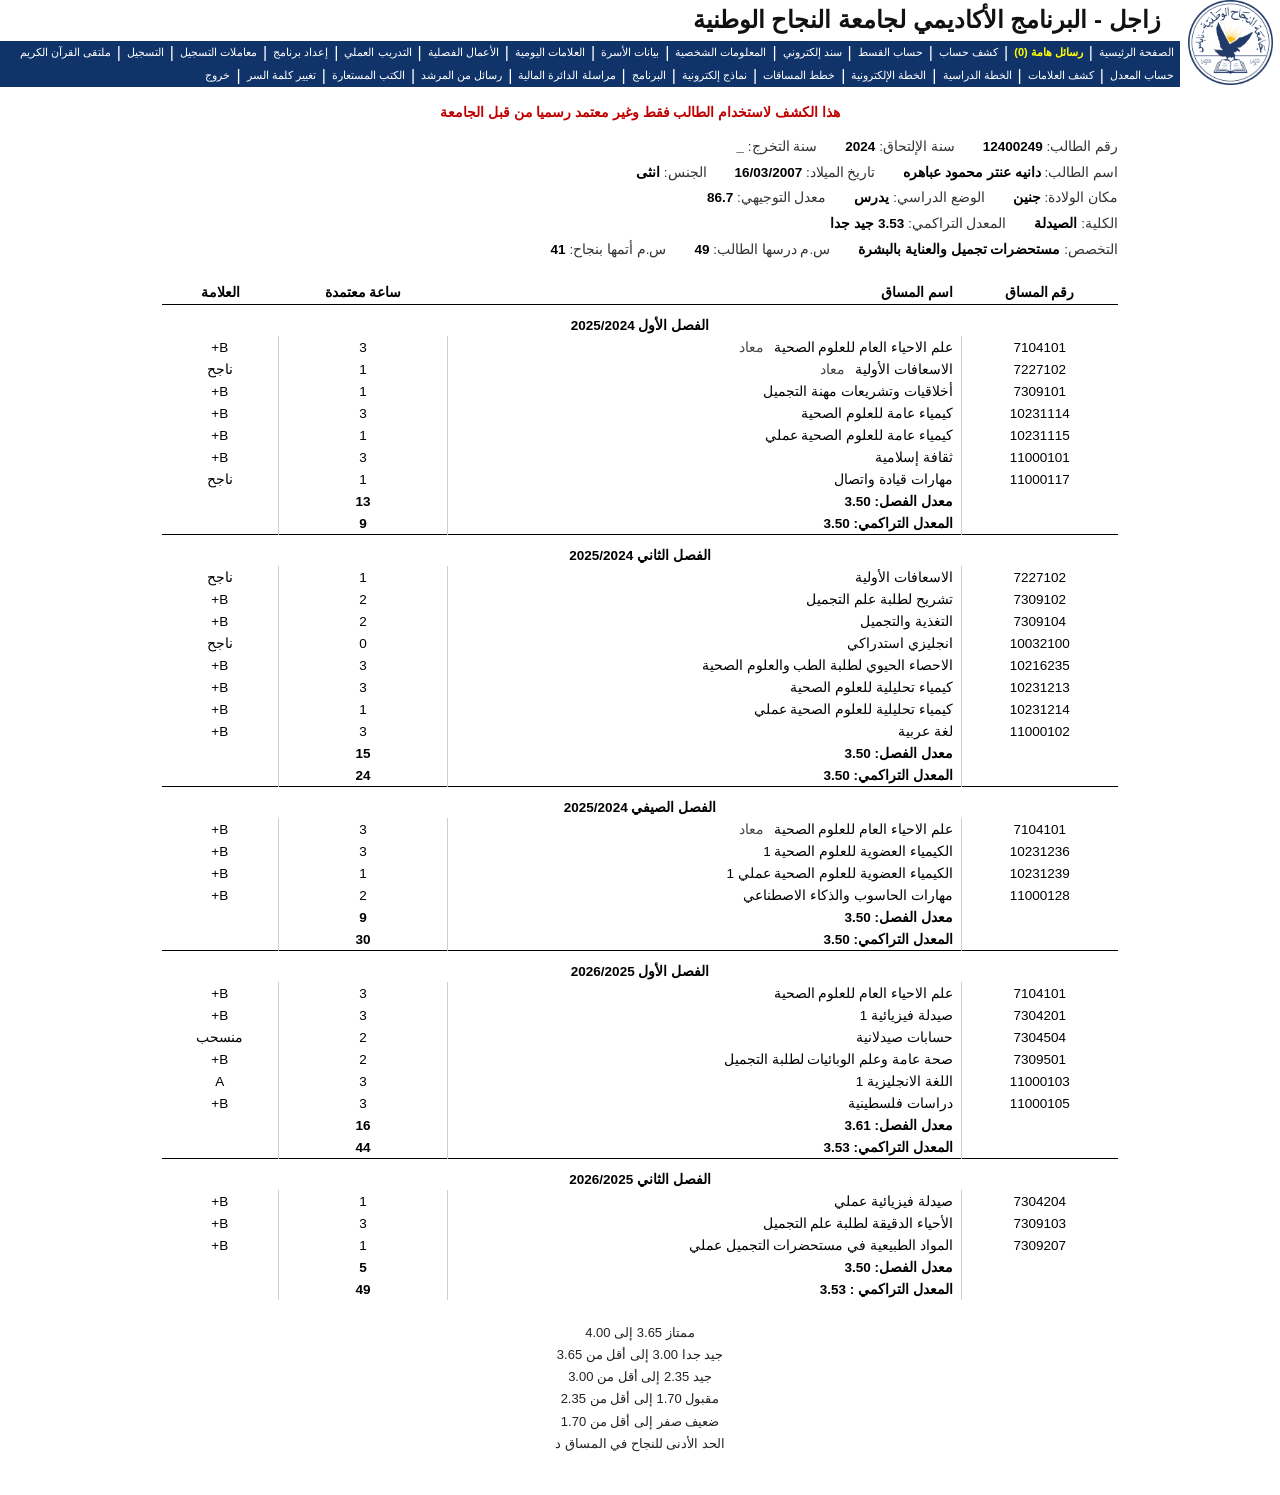
<file: pages/transcript.html>
<!DOCTYPE html>
<html lang="ar" dir="rtl">
<head>
  <meta charset="UTF-8">
  <meta name="viewport" content="width=device-width, initial-scale=1.0">
  <title>كشف العلامات - زاجل</title>
  <link rel="stylesheet" href="../styles.css">
</head>
<body class="zbody">
  <table class="z-header" cellspacing="0" cellpadding="0">
    <tr>
      <td rowspan="2" class="z-logo-cell">
        <img src="../resources/img/najah_logo.png" width="85" height="85" alt="An-Najah National University">
      </td>
      <td class="z-title">&nbsp; زاجل - البرنامج الأكاديمي لجامعة النجاح الوطنية</td>
    </tr>
    <tr>
      <td class="z-nav-cell">
        <div class="z-nav">
          <table cellspacing="0" cellpadding="0"><tr>
            <td><a href="../index.html">الصفحة الرئيسية</a></td><td class="z-sep">|</td>
            <td><a href="#" class="yellow">رسائل هامة (0)</a></td><td class="z-sep">|</td>
            <td><a href="#">كشف حساب</a></td><td class="z-sep">|</td>
            <td><a href="#">حساب القسط</a></td><td class="z-sep">|</td>
            <td><a href="#">سند إلكتروني</a></td><td class="z-sep">|</td>
            <td><a href="#">المعلومات الشخصية</a></td><td class="z-sep">|</td>
            <td><a href="#">بيانات الأسرة</a></td><td class="z-sep">|</td>
            <td><a href="daily.html">العلامات اليومية</a></td><td class="z-sep">|</td>
            <td><a href="#">الأعمال الفصلية</a></td><td class="z-sep">|</td>
            <td><a href="#">التدريب العملي</a></td><td class="z-sep">|</td>
            <td><a href="#">إعداد برنامج</a></td><td class="z-sep">|</td>
            <td><a href="#">معاملات التسجيل</a></td><td class="z-sep">|</td>
            <td><a href="#">التسجيل</a></td><td class="z-sep">|</td>
            <td><a href="#">ملتقى القرآن الكريم</a></td>
          </tr></table>
          <table cellspacing="0" cellpadding="0"><tr>
            <td><a href="gpa.html">حساب المعدل</a></td><td class="z-sep">|</td>
            <td><a href="transcript.html">كشف العلامات</a></td><td class="z-sep">|</td>
            <td><a href="studyplan.html">الخطة الدراسية</a></td><td class="z-sep">|</td>
            <td><a href="#">الخطة الإلكترونية</a></td><td class="z-sep">|</td>
            <td><a href="#">خطط المساقات</a></td><td class="z-sep">|</td>
            <td><a href="#">نماذج إلكترونية</a></td><td class="z-sep">|</td>
            <td><a href="#">البرنامج</a></td><td class="z-sep">|</td>
            <td><a href="#">مراسلة الدائرة المالية</a></td><td class="z-sep">|</td>
            <td><a href="#">رسائل من المرشد</a></td><td class="z-sep">|</td>
            <td><a href="#">الكتب المستعارة</a></td><td class="z-sep">|</td>
            <td><a href="#">تغيير كلمة السر</a></td><td class="z-sep">|</td>
            <td><a href="../login.html">خروج</a></td>
          </tr></table>
        </div>
      </td>
    </tr>
  </table>

  <div class="subpage-body transcript">
    <p class="red-note">هذا الكشف لاستخدام الطالب فقط وغير معتمد رسميا من قبل الجامعة</p>

    <div class="std-head">
      <div class="row">
        <span><span class="lbl">رقم الطالب:</span> <b>12400249</b></span>
        <span><span class="lbl">سنة الإلتحاق:</span> <b>2024</b></span>
        <span><span class="lbl">سنة التخرج:</span> <b>_</b></span>
      </div>
      <div class="row">
        <span><span class="lbl">اسم الطالب:</span> <b>دانيه عنتر محمود عباهره</b></span>
        <span><span class="lbl">تاريخ الميلاد:</span> <b>16/03/2007</b></span>
        <span><span class="lbl">الجنس:</span> <b>انثى</b></span>
      </div>
      <div class="row">
        <span><span class="lbl">مكان الولادة:</span> <b>جنين</b></span>
        <span><span class="lbl">الوضع الدراسي:</span> <b>يدرس</b></span>
        <span><span class="lbl">معدل التوجيهي:</span> <b>86.7</b></span>
      </div>
      <div class="row">
        <span><span class="lbl">الكلية:</span> <b>الصيدلة</b></span>
        <span><span class="lbl">المعدل التراكمي:</span> <b>3.53 جيد جدا</b></span>
      </div>
      <div class="row">
        <span><span class="lbl">التخصص:</span> <b>مستحضرات تجميل والعناية بالبشرة</b></span>
        <span><span class="lbl">س.م درسها الطالب:</span> <b>49</b></span>
        <span><span class="lbl">س.م أتمها بنجاح:</span> <b>41</b></span>
      </div>
    </div>

    <table class="tr-table">
      <thead>
        <tr>
          <th class="tr-code">رقم المساق</th>
          <th class="tr-name">اسم المساق</th>
          <th class="tr-hours">ساعة معتمدة</th>
          <th class="tr-grade">العلامة</th>
        </tr>
      </thead>
      <tbody>
        <!-- الفصل الأول 2025/2024 -->
        <tr class="sem-head"><td colspan="4">الفصل الأول 2025/2024</td></tr>
        <tr><td class="tr-code">7104101</td><td class="tr-name">علم الاحياء العام للعلوم الصحية <span class="tr-meta">معاد</span></td><td class="tr-hours">3</td><td class="tr-grade">B+</td></tr>
        <tr><td class="tr-code">7227102</td><td class="tr-name">الاسعافات الأولية <span class="tr-meta">معاد</span></td><td class="tr-hours">1</td><td class="tr-grade">ناجح</td></tr>
        <tr><td class="tr-code">7309101</td><td class="tr-name">أخلاقيات وتشريعات مهنة التجميل</td><td class="tr-hours">1</td><td class="tr-grade">B+</td></tr>
        <tr><td class="tr-code">10231114</td><td class="tr-name">كيمياء عامة للعلوم الصحية</td><td class="tr-hours">3</td><td class="tr-grade">B+</td></tr>
        <tr><td class="tr-code">10231115</td><td class="tr-name">كيمياء عامة للعلوم الصحية عملي</td><td class="tr-hours">1</td><td class="tr-grade">B+</td></tr>
        <tr><td class="tr-code">11000101</td><td class="tr-name">ثقافة إسلامية</td><td class="tr-hours">3</td><td class="tr-grade">B+</td></tr>
        <tr><td class="tr-code">11000117</td><td class="tr-name">مهارات قيادة واتصال</td><td class="tr-hours">1</td><td class="tr-grade">ناجح</td></tr>
        <tr class="sem-sum"><td></td><td class="tr-name">معدل الفصل: 3.50</td><td class="tr-hours">13</td><td></td></tr>
        <tr class="sem-sum"><td></td><td class="tr-name">المعدل التراكمي: 3.50</td><td class="tr-hours">9</td><td></td></tr>

        <!-- الفصل الثاني 2025/2024 -->
        <tr class="sem-head"><td colspan="4">الفصل الثاني 2025/2024</td></tr>
        <tr><td class="tr-code">7227102</td><td class="tr-name">الاسعافات الأولية</td><td class="tr-hours">1</td><td class="tr-grade">ناجح</td></tr>
        <tr><td class="tr-code">7309102</td><td class="tr-name">تشريح لطلبة علم التجميل</td><td class="tr-hours">2</td><td class="tr-grade">B+</td></tr>
        <tr><td class="tr-code">7309104</td><td class="tr-name">التغذية والتجميل</td><td class="tr-hours">2</td><td class="tr-grade">B+</td></tr>
        <tr><td class="tr-code">10032100</td><td class="tr-name">انجليزي استدراكي</td><td class="tr-hours">0</td><td class="tr-grade">ناجح</td></tr>
        <tr><td class="tr-code">10216235</td><td class="tr-name">الاحصاء الحيوي لطلبة الطب والعلوم الصحية</td><td class="tr-hours">3</td><td class="tr-grade">B+</td></tr>
        <tr><td class="tr-code">10231213</td><td class="tr-name">كيمياء تحليلية للعلوم الصحية</td><td class="tr-hours">3</td><td class="tr-grade">B+</td></tr>
        <tr><td class="tr-code">10231214</td><td class="tr-name">كيمياء تحليلية للعلوم الصحية عملي</td><td class="tr-hours">1</td><td class="tr-grade">B+</td></tr>
        <tr><td class="tr-code">11000102</td><td class="tr-name">لغة عربية</td><td class="tr-hours">3</td><td class="tr-grade">B+</td></tr>
        <tr class="sem-sum"><td></td><td class="tr-name">معدل الفصل: 3.50</td><td class="tr-hours">15</td><td></td></tr>
        <tr class="sem-sum"><td></td><td class="tr-name">المعدل التراكمي: 3.50</td><td class="tr-hours">24</td><td></td></tr>

        <!-- الفصل الصيفي 2025/2024 -->
        <tr class="sem-head"><td colspan="4">الفصل الصيفي 2025/2024</td></tr>
        <tr><td class="tr-code">7104101</td><td class="tr-name">علم الاحياء العام للعلوم الصحية <span class="tr-meta">معاد</span></td><td class="tr-hours">3</td><td class="tr-grade">B+</td></tr>
        <tr><td class="tr-code">10231236</td><td class="tr-name">الكيمياء العضوية للعلوم الصحية 1</td><td class="tr-hours">3</td><td class="tr-grade">B+</td></tr>
        <tr><td class="tr-code">10231239</td><td class="tr-name">الكيمياء العضوية للعلوم الصحية عملي 1</td><td class="tr-hours">1</td><td class="tr-grade">B+</td></tr>
        <tr><td class="tr-code">11000128</td><td class="tr-name">مهارات الحاسوب والذكاء الاصطناعي</td><td class="tr-hours">2</td><td class="tr-grade">B+</td></tr>
        <tr class="sem-sum"><td></td><td class="tr-name">معدل الفصل: 3.50</td><td class="tr-hours">9</td><td></td></tr>
        <tr class="sem-sum"><td></td><td class="tr-name">المعدل التراكمي: 3.50</td><td class="tr-hours">30</td><td></td></tr>

        <!-- الفصل الأول 2026/2025 -->
        <tr class="sem-head"><td colspan="4">الفصل الأول 2026/2025</td></tr>
        <tr><td class="tr-code">7104101</td><td class="tr-name">علم الاحياء العام للعلوم الصحية</td><td class="tr-hours">3</td><td class="tr-grade">B+</td></tr>
        <tr><td class="tr-code">7304201</td><td class="tr-name">صيدلة فيزيائية 1</td><td class="tr-hours">3</td><td class="tr-grade">B+</td></tr>
        <tr><td class="tr-code">7304504</td><td class="tr-name">حسابات صيدلانية</td><td class="tr-hours">2</td><td class="tr-grade">منسحب</td></tr>
        <tr><td class="tr-code">7309501</td><td class="tr-name">صحة عامة وعلم الوبائيات لطلبة التجميل</td><td class="tr-hours">2</td><td class="tr-grade">B+</td></tr>
        <tr><td class="tr-code">11000103</td><td class="tr-name">اللغة الانجليزية 1</td><td class="tr-hours">3</td><td class="tr-grade">A</td></tr>
        <tr><td class="tr-code">11000105</td><td class="tr-name">دراسات فلسطينية</td><td class="tr-hours">3</td><td class="tr-grade">B+</td></tr>
        <tr class="sem-sum"><td></td><td class="tr-name">معدل الفصل: 3.61</td><td class="tr-hours">16</td><td></td></tr>
        <tr class="sem-sum"><td></td><td class="tr-name">المعدل التراكمي: 3.53</td><td class="tr-hours">44</td><td></td></tr>

        <!-- الفصل الثاني 2026/2025 -->
        <tr class="sem-head"><td colspan="4">الفصل الثاني 2026/2025</td></tr>
        <tr><td class="tr-code">7304204</td><td class="tr-name">صيدلة فيزيائية عملي</td><td class="tr-hours">1</td><td class="tr-grade">B+</td></tr>
        <tr><td class="tr-code">7309103</td><td class="tr-name">الأحياء الدقيقة لطلبة علم التجميل</td><td class="tr-hours">3</td><td class="tr-grade">B+</td></tr>
        <tr><td class="tr-code">7309207</td><td class="tr-name">المواد الطبيعية في مستحضرات التجميل عملي</td><td class="tr-hours">1</td><td class="tr-grade">B+</td></tr>
        <tr class="sem-sum"><td></td><td class="tr-name">معدل الفصل: 3.50</td><td class="tr-hours">5</td><td></td></tr>
        <tr class="sem-sum"><td></td><td class="tr-name">المعدل التراكمي : 3.53</td><td class="tr-hours">49</td><td></td></tr>
      </tbody>
    </table>

    <div class="scale-list">
      <div>ممتاز 3.65 إلى 4.00</div>
      <div>جيد جدا 3.00 إلى أقل من 3.65</div>
      <div>جيد 2.35 إلى أقل من 3.00</div>
      <div>مقبول 1.70 إلى أقل من 2.35</div>
      <div>ضعيف صفر إلى أقل من 1.70</div>
      <div>الحد الأدنى للنجاح في المساق د</div>
    </div>
  </div>

  <script src="../script.js"></script>
</body>
</html>
</file>
<file: styles.css>
* { margin: 0; padding: 0; box-sizing: border-box; }

body {
  font-family: Tahoma, Arial, "Segoe UI", sans-serif;
  font-size: 13px;
  color: #222;
  background: #ffffff;
  direction: rtl;
}

a { color: #0a3d62; text-decoration: none; }
a:hover { text-decoration: underline; }

/* ===== HEADER ===== */
.top-header {
  background: #ffffff;
  border-bottom: 2px solid #0a3d62;
  padding: 8px 16px;
}
.header-inner {
  display: flex;
  align-items: center;
  justify-content: flex-start;
  gap: 14px;
  max-width: 1060px;
  margin: 0 auto;
}
.logo-emblem { display: block; flex-shrink: 0; }
.header-title {
  font-size: 16px;
  font-weight: bold;
  color: #1a1a1a;
  text-align: right;
}

/* ===== NAV ===== */
.main-nav { background: #0a3d62; }
.nav-row {
  list-style: none;
  display: flex;
  flex-wrap: wrap;
  justify-content: center;
  align-items: center;
}
.nav-row:first-child { border-bottom: 1px solid #1c5a8a; }
.nav-row li { position: relative; }
.nav-row li:not(:last-child)::after {
  content: "|";
  color: #6f9bc0;
  position: absolute;
  left: 0;
  top: 50%;
  transform: translateY(-50%);
}
.nav-row li a {
  display: block;
  color: #ffffff;
  padding: 6px 12px;
  font-size: 12.5px;
  white-space: nowrap;
}
.nav-row li a:hover { background: #1c5a8a; text-decoration: none; }
.nav-row li.active a { color: #ffd24d; font-weight: bold; }
.nav-row li.alert a { color: #ffd24d; }

/* ===== PAGE LAYOUT ===== */
.page-wrap {
  display: flex;
  flex-direction: row;
  max-width: 1060px;
  margin: 0 auto;
  padding: 12px 8px;
  gap: 12px;
  align-items: flex-start;
}
.content { flex: 1; min-width: 0; }
/* sidebar sits on the RIGHT in this RTL layout */
.sidebar { order: -1; width: 118px; flex-shrink: 0; display: flex; flex-direction: column; gap: 7px; }

/* ===== STUDENT INFO ===== */
.student-info { padding: 8px 4px 14px; text-align: center; }
.info-line { margin-bottom: 6px; font-size: 13px; }
.info-line .label { color: #333; }
.info-line .value { color: #000; }
.value-en { color: #000; }

.wifi-block { margin-top: 14px; }
.link-line { margin-bottom: 8px; }
.link-line a { text-decoration: underline; }
.wifi-pass { font-size: 13px; }
.wifi-pass strong { color: #0a3d62; }
.btn-wifi {
  margin-right: 10px;
  background: #f0f0f0;
  border: 1px solid #999;
  border-radius: 3px;
  padding: 3px 8px;
  font-family: inherit;
  font-size: 12px;
  cursor: pointer;
}
.btn-wifi:hover { background: #e2e2e2; }

.eval-btn-row { margin: 14px 0; }
.btn-eval {
  background: #f2c200;
  border: 1px solid #d4a800;
  color: #2a2a2a;
  font-weight: bold;
  font-family: inherit;
  font-size: 13px;
  padding: 7px 22px;
  border-radius: 3px;
  cursor: pointer;
}
.btn-eval:hover { background: #e0b400; }

.email-line { margin-top: 8px; font-weight: bold; }
.email-line a { color: #c00000; }

/* ===== MESSAGES PANEL ===== */
.messages-panel {
  border: 1px solid #c4c4c4;
  margin-top: 16px;
  background: #fff;
}
.panel-head {
  background: #0a3d62;
  color: #fff;
  font-weight: bold;
  padding: 8px 14px;
  font-size: 14px;
}
.panel-body { padding: 16px 18px; line-height: 1.8; }
.panel-body hr { border: none; border-top: 1px solid #ddd; margin: 14px 0; }
.msg-group { margin-bottom: 6px; }
.msg-title { color: #c00000; font-weight: bold; margin-top: 6px; }
.msg-num { color: #c00000; padding-right: 14px; }
.msg-icon { font-weight: bold; margin-bottom: 6px; }
.panel-body p { margin-bottom: 6px; }
.msg-link a { color: #0a3d62; font-weight: bold; text-decoration: underline; }

/* ===== SIDEBAR ===== */
.side-btn {
  display: block;
  width: 100%;
  background: linear-gradient(#ffffff, #e2e2e2);
  border: 1px solid #b6b6b6;
  border-radius: 4px;
  padding: 7px 6px;
  font-family: inherit;
  font-size: 12px;
  font-weight: bold;
  color: #2a2a2a;
  cursor: pointer;
  text-align: center;
  line-height: 1.35;
  box-shadow: 0 1px 1px rgba(0,0,0,.12);
}
.side-btn:hover { background: linear-gradient(#f2f2f2, #d3d3d3); }

/* ===== RESPONSIVE ===== */
@media (max-width: 900px) {
  .page-wrap { flex-direction: column; }
  .sidebar { width: 100%; flex-direction: row; flex-wrap: wrap; }
  .sidebar .side-btn { width: auto; flex: 1 1 120px; }
  .header-title { font-size: 14px; }
}

/* ================= DATA SUBPAGES ================= */
.subpage-body { padding: 16px 22px 40px; max-width: 1180px; margin: 0 auto; }
.topbtn-row { text-align: left; margin-bottom: 6px; }
.btn-grey {
  background: #f3f3f3; border: 1px solid #b9b9b9; border-radius: 3px;
  padding: 4px 12px; font-family: inherit; font-size: 12.5px; cursor: pointer; color: #222;
}
.btn-grey:hover { background: #e7e7e7; }
.page-title { color: #9c1b1b; font-weight: bold; font-size: 16px; margin: 4px 0 16px; }
.red-note { color: #c00000; font-weight: bold; text-align: center; margin-bottom: 14px; }

/* student header rows for subpages (right aligned label:value pairs) */
.std-head { margin-bottom: 18px; font-size: 13.5px; line-height: 1.9; }
.std-head .row { display: flex; flex-wrap: wrap; gap: 28px; justify-content: flex-start; }
.std-head b { color: #000; }
.std-head .lbl { color: #333; }

/* GPA / daily bordered table */
.grade-table { border-collapse: collapse; width: auto; margin: 0 auto; font-size: 13px; }
.grade-table th, .grade-table td { border: 1px solid #c9c9c9; padding: 6px 14px; text-align: center; }
.grade-table th { background: #e9e2d2; color: #3a3326; font-weight: bold; }
.grade-table td.course-name { text-align: right; min-width: 240px; padding-right: 10px; }
.grade-table tr:nth-child(even) td { background: #f7f4ee; }
.grade-table tr.total-row td { background: #ece6d8; font-weight: bold; }

/* Transcript (pipe-separated classic layout) */
.transcript { font-size: 13.5px; max-width: 1000px; margin: 0 auto; }
.tr-table { border-collapse: collapse; width: 100%; }
.tr-table th { color: #000; font-weight: bold; padding: 4px 8px; border-bottom: 1px solid #000; }
.tr-table td { padding: 3px 8px; border-left: 1px solid #cfcfcf; }
.tr-table td:last-child, .tr-table th:last-child { border-left: none; }
.tr-grade { text-align: center; }
.tr-hours { text-align: center; }
.tr-code { text-align: center; color: #000; }
.tr-name { text-align: right; }
.tr-meta { text-align: right; color: #444; padding-right: 6px; }
.sem-head td { font-weight: bold; text-align: center; padding-top: 12px; border-top: 1px solid #000; }
.sem-sum td { font-weight: bold; }
.scale-list { margin-top: 22px; text-align: center; font-size: 13px; line-height: 1.7; color: #222; }

/* exam schedule red box on homepage */
.exam-box {
  margin: 16px auto 0;
  background: #b03030;
  color: #fff;
  font-weight: bold;
  text-align: center;
  padding: 8px 14px;
  border-radius: 6px;
  max-width: 300px;
  line-height: 1.6;
}
.exam-box .exam-date { font-size: 11.5px; font-weight: normal; }
.msg-link.orange a { color: #d2691e; }

/* ================= STUDY PLAN ================= */
.plan-head { font-size: 13px; line-height: 1.9; margin-bottom: 10px; }
.plan-head .row { display: flex; flex-wrap: wrap; gap: 30px; }
.plan-head b { color: #000; }
.plan-legend { display: flex; flex-wrap: wrap; gap: 18px; margin: 10px 0 16px; font-size: 12.5px; align-items: center; }
.plan-legend span { display: inline-flex; align-items: center; gap: 5px; }

.dot { display: inline-block; width: 14px; height: 14px; border-radius: 50%; flex-shrink: 0; border: 1px solid rgba(0,0,0,.25); }
.dot.green { background: #3aaa35; }
.dot.yellow { background: #f2c200; }
.dot.red { background: #cf2a2a; }

.plan-cols { display: grid; grid-template-columns: 1.1fr 1.4fr 0.8fr; gap: 14px; align-items: start; }
.plan-block { border: 1px solid #c9c9c9; }
.plan-block > .blk-title { background: #e9e2d2; color: #3a3326; font-weight: bold; text-align: center; padding: 6px; border-bottom: 1px solid #c9c9c9; }
.plan-block > .blk-sub { display: flex; justify-content: space-around; background: #f3efe6; font-size: 11.5px; padding: 4px; border-bottom: 1px solid #c9c9c9; }
.plan-table { width: 100%; border-collapse: collapse; font-size: 12px; }
.plan-table td { border-bottom: 1px solid #e2e2e2; padding: 4px 6px; }
.plan-table .pc-code { text-align: center; color: #000; white-space: nowrap; }
.plan-table .pc-name { text-align: right; }
.plan-table .pc-cr { text-align: center; width: 26px; color: #444; }
.plan-table .pc-st { text-align: center; width: 26px; }
.plan-table tr:nth-child(even) td { background: #faf8f3; }

.plan-elective { margin-top: 16px; }
.plan-elective .plan-block { max-width: 640px; }
@media (max-width: 900px) { .plan-cols { grid-template-columns: 1fr; } }

/* ================= REAL ZAJEL TABLE LAYOUT (homepage) ================= */
body.zbody { font-family: Tahoma, Arial, sans-serif; color: #000; background: #fff; }

/* header */
.z-header { width: 100%; border-collapse: collapse; }
.z-logo-cell { width: 100px; text-align: center; vertical-align: middle; }
.z-title { font-size: 24px; font-weight: bold; color: #111; padding: 6px 6px; }

/* nav */
.z-nav-cell { padding: 0; }
.z-nav { background: #10346a; width: 100%; }
.z-nav table { border-collapse: collapse; margin: 0; }
.z-nav td { padding: 0; }
.z-nav a {
  display: inline-block; color: #fff; font-size: 11px; font-weight: normal;
  font-family: Tahoma, Arial, sans-serif; text-decoration: none; padding: 5px 6px;
  white-space: nowrap; background: #10346a;
}
.z-nav a:hover { text-decoration: underline; }
.z-nav a.yellow { color: #ffff00; font-weight: bold; }
.z-sep { color: #fff; font-size: 16px; padding: 0 1px; }

/* main content table */
.z-main { width: 100%; border-collapse: collapse; margin-top: 4px; }
.z-side-cell { width: 132px; vertical-align: top; padding: 8px 6px 8px 4px; }
.z-content-cell { vertical-align: top; padding: 6px; }

/* sidebar buttons (real .myButtonABS / .myButtonB) */
.myButtonABS, .myButtonB {
  box-shadow: 0 1px 0 0 #fff6af;
  background: linear-gradient(to bottom, #F5D0A9 5%, #F8ECE0 100%);
  background-color: #F6E3CE;
  border-radius: 6px; border: 1px solid #F7BE81;
  display: block; width: 120px; cursor: pointer; color: #071418;
  font-family: Tahoma, Arial, sans-serif; font-weight: bold;
  padding: 9px 6px; text-decoration: none; text-shadow: 0 1px 0 #F8ECE0;
  margin-bottom: 6px; text-align: center; line-height: 1.3;
}
.myButtonABS { font-size: 13px; }
.myButtonB { font-size: 12px; }
.myButtonABS:hover, .myButtonB:hover { background: linear-gradient(to bottom, #F7BE81 5%, #F5D0A9 100%); }
.myButtonABS:active, .myButtonB:active { position: relative; top: 1px; }

/* student info */
.z-info { border-collapse: collapse; }
.z-info td { font-size: 15px; padding: 5px 6px; vertical-align: top; }
.z-info .en-name { font-weight: bold; }
.z-blue { color: #0000ff; font-weight: bold; }
.z-red { color: #ff0000; font-weight: bold; }
.z-link { text-decoration: underline; color: #0a3d62; }
.wifi-btn { font-family: Tahoma, Arial, sans-serif; font-size: 12px; cursor: pointer; }
.z-eval {
  background: #F9D609; color: #000; border: 0; height: 25px; width: 150px;
  font-family: Tahoma, Arial, sans-serif; font-size: 10pt; cursor: pointer; text-align: center;
}
.z-exambox {
  background: #c0392b; color: #fff; font-weight: bold; text-align: center;
  border-radius: 6px; padding: 8px 16px; display: inline-block; margin-top: 6px; line-height: 1.6;
}
.z-exambox span { font-size: 12px; font-weight: normal; }

/* messages panel (real box-shadow style) */
.z-panel {
  width: 70%; border-collapse: separate;
  box-shadow: 5px 5px 2px #888; border-radius: 5px; border: 2px solid #e3e6e7; padding: 10px;
}
.z-panel td { font-size: 15px; padding: 5px; }
.z-panel-head { background: #10346a; color: #fff; font-weight: bold; }
.z-panel hr { border: none; border-top: 1px solid #ccc; }
.z-msg-red { color: #ff0000; font-weight: bold; }
.z-msg-big { font-size: 18px; color: #174873; font-weight: bold; }
.z-msg-orange a { color: #e07b00; font-weight: bold; }
.z-panel a { color: #0a3d62; }

/* ================= LOGIN PAGES (teal theme) ================= */
.login-body { background: #fff; font-family: Tahoma, Arial, sans-serif; color: #222; }
.login-header { background: #d3e9e4; }
.login-header-inner {
  display: flex; align-items: center; justify-content: flex-start; gap: 18px;
  max-width: 1500px; margin: 0 auto; padding: 16px 34px;
}
.login-logo { width: 84px; height: 84px; flex-shrink: 0; }
.login-title { font-size: 26px; font-weight: bold; color: #0a5c54; }
.login-strip { background: #0e7a7a; padding: 8px 34px; text-align: right; }
.login-date { color: #ffd24d; font-size: 12px; font-weight: bold; }
.login-main { min-height: 430px; text-align: center; padding: 48px 20px 20px; }
.login-welcome { font-weight: bold; font-size: 15px; margin-bottom: 18px; }
.login-prompt { font-size: 14px; margin-bottom: 26px; }
.login-row { margin: 10px 0; font-size: 14px; }
.login-input {
  border: 1px solid #000; height: 26px; width: 240px; font-size: 14px;
  vertical-align: middle; padding: 0 4px;
}
.login-btn {
  font-family: Tahoma, Arial, sans-serif; font-size: 13px; padding: 3px 12px;
  cursor: pointer; margin-top: 12px; background: #ececec; border: 1px solid #999; border-radius: 2px;
}
.login-btn:hover { background: #ddd; }
.login-or { color: #c00000; font-weight: bold; margin: 10px 0; }
.login-links { margin-top: 26px; font-size: 14px; line-height: 2.1; }
.login-link { color: #c00000; text-decoration: underline; font-weight: bold; cursor: pointer; }
.login-en { color: #000; font-weight: bold; text-decoration: underline; display: inline-block; margin-top: 8px; }
.login-warn { color: #c00000; font-weight: bold; margin-top: 40px; line-height: 2; font-size: 14px; }
.login-footer {
  background: #0e7a7a; color: #fff; text-align: center; font-size: 11px;
  padding: 7px; margin-top: 26px;
}

/* ================= ZAJEL PUBLIC HOMEPAGE (real landing / first login) ================= */
.zh-body { background: #fff; font-family: Tahoma, Arial, sans-serif; color: #000; }

/* top audience bar */
.zh-audience { background: #005e66; color: #fff; font-size: 12px; }
.zh-audience-inner { max-width: 1200px; margin: 0 auto; padding: 6px 18px; }
.zh-audience a { color: #fff; text-decoration: none; }
.zh-audience a:hover { text-decoration: underline; }
.zh-audience .zh-brand { float: left; }

/* header logo */
.zh-header { background: #008088; }
.zh-header-inner {
  max-width: 1200px; margin: 0 auto; padding: 14px 18px;
  display: flex; align-items: center; gap: 16px;
}
.zh-header .zh-logo { width: 90px; height: 90px; }
.zh-header .zh-htxt { color: #fff; font-size: 22px; font-weight: bold; line-height: 1.4; }
.zh-header .zh-smlogo { width: 70px; height: 70px; margin-right: auto; }

/* nav strip */
.zh-nav { background: #fff; border-bottom: 3px solid #008088; }
.zh-nav-inner { max-width: 1200px; margin: 0 auto; padding: 10px 18px; }
.zh-nav a { color: #005A43; font-weight: bold; font-size: 14px; text-decoration: none; }
.zh-nav a:hover { text-decoration: underline; }

/* content cubes */
.zh-main { max-width: 1200px; margin: 0 auto; padding: 18px; }
.zh-strip { background: #008088; height: 14px; border-radius: 4px; margin-bottom: 16px; }
.zh-cubes { display: flex; flex-wrap: wrap; gap: 18px; align-items: flex-start; }
.zh-cube {
  flex: 1 1 300px; min-width: 280px; background: #fff;
  border: 1px solid #d8e3e1; border-radius: 10px; padding: 14px;
  box-shadow: 0 2px 6px rgba(0,0,0,.08);
}
.zh-cube h4 {
  color: #005e66; font-size: 15px; margin-bottom: 10px;
  display: flex; align-items: center; gap: 8px;
}

/* login cube */
.zh-login-table { width: 100%; border-collapse: collapse; }
.zh-login-table .zh-head {
  background: #008088; color: #fff; font-weight: bold; text-align: center;
  padding: 9px; border-radius: 12px 12px 0 0; font-size: 14px;
}
.zh-login-table .zh-cell { background: #edf3f1; padding: 9px 10px; }
.zh-login-prompt { font-weight: bold; color: #000; }
.zh-login-input { height: 26px; width: 170px; font-size: 14px; padding: 0 4px; border: 1px solid #888; }
.zh-login-btn {
  font-family: Tahoma, Arial, sans-serif; font-size: 13px; padding: 4px 16px;
  cursor: pointer; background: #ececec; border: 1px solid #999; border-radius: 3px;
}
.zh-login-btn:hover { background: #ddd; }
.zh-cell .zh-en { color: #000; font-weight: bold; text-decoration: underline; }
.zh-rounded-bl { border-radius: 0 0 0 12px; }
.zh-rounded-br { border-radius: 0 0 12px 0; }

.zh-login-extra { margin-top: 12px; font-size: 13px; line-height: 1.9; }
.zh-login-extra a { color: #008088; text-decoration: underline; font-weight: bold; }
.zh-login-extra .zh-vid { color: #c00000; }
.zh-secure { text-align: center; margin-top: 14px; }
.zh-secure .zh-secure-ttl { color: #c00000; font-weight: bold; font-size: 13px; }
.zh-secure img { display: block; margin: 8px auto; }
.zh-secure .zh-secure-note { color: #c00000; font-weight: bold; font-size: 13px; line-height: 1.7; }
.zh-secure .zh-secure-note .zh-dom { color: #0000ff; font-size: 16px; }

/* new / announcements cube */
.zh-new { text-align: center; line-height: 2; }
.zh-new img.zh-gif { vertical-align: middle; }
.zh-new a { text-decoration: none; }
.zh-new .zh-tag { color: #c00000; font-weight: bold; }
.zh-new .zh-txt { color: #0000cc; }
.zh-badges { margin-top: 10px; }
.zh-badges img { height: 32px; margin: 0 3px; vertical-align: middle; }
.zh-zajel-logo { max-width: 150px; margin: 8px auto; }

/* important links cube */
.zh-links { list-style: none; line-height: 2.2; }
.zh-links li a { color: #8b4513; text-decoration: none; font-size: 13.5px; }
.zh-links li a:hover { text-decoration: underline; }
.zh-links .zh-fresh { color: #c00000; font-weight: bold; }

/* announcement boxes */
.zh-ann { font-size: 13.5px; line-height: 1.9; }
.zh-ann a { color: #800000; font-weight: bold; text-decoration: none; }
.zh-ann a:hover { color: #bc0000; }
.zh-ann .zh-date { color: #888; font-size: 12px; }

/* footer */
.zh-footer { background: #005e66; color: #fff; text-align: center; font-size: 11px; padding: 10px; margin-top: 22px; }

@media (max-width: 640px) {
  .zh-header .zh-htxt { font-size: 16px; }
  .zh-header .zh-smlogo { display: none; }
}
</file>
